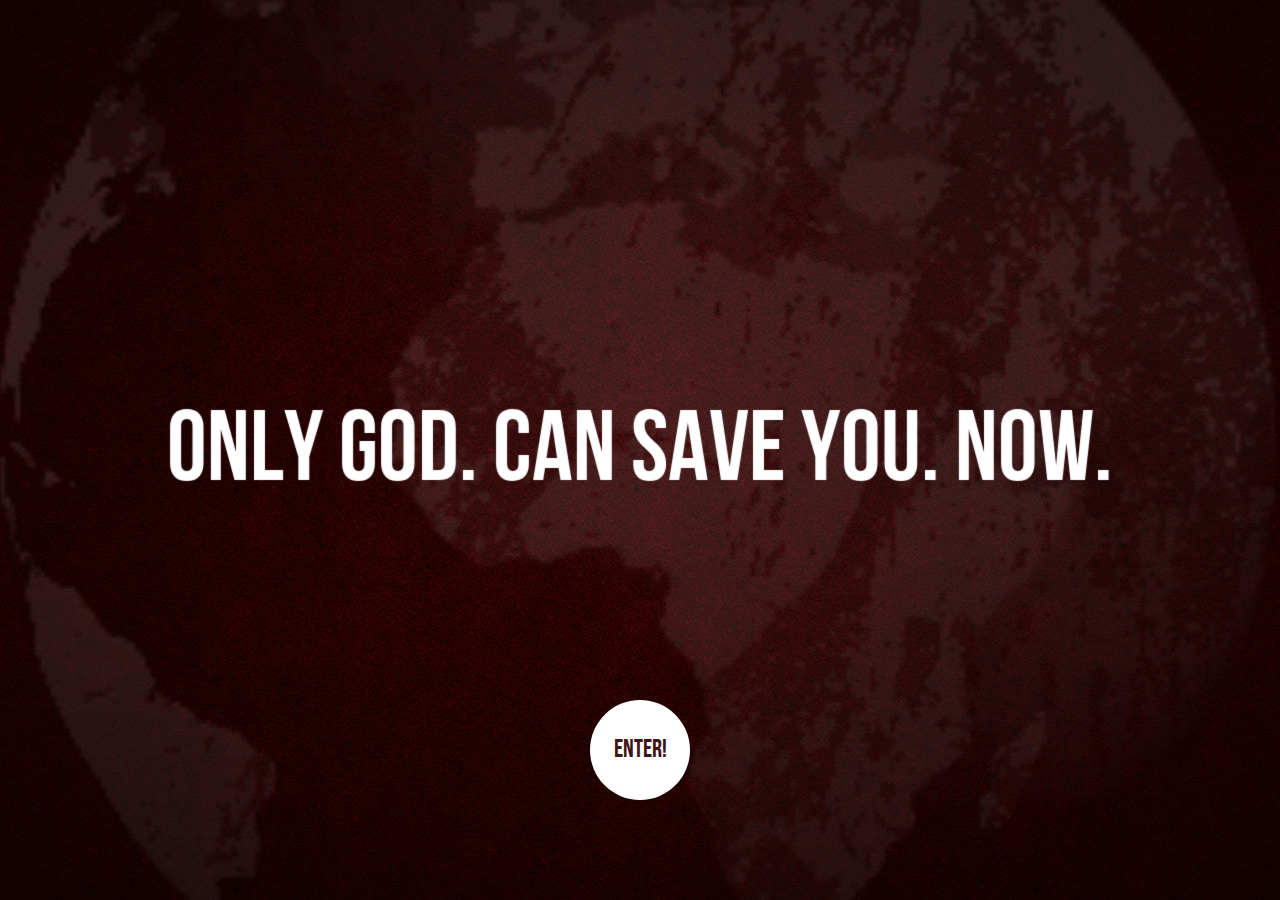
<file: administrator/god/index.html>
<!DOCTYPE html>
<html lang="en">
    <head>
        <title>GoD - Group of Developers</title>
        <meta charset="UTF-8" />
        <meta http-equiv="X-UA-Compatible" content="IE=edge,chrome=1"> 
        <meta name="viewport" content="width=device-width, initial-scale=1.0"> 
        <meta name="description" content="Splash and Coming Soon Page Effects with CSS3" />
        <meta name="keywords" content="coming soon, splash page, css3, animation, effect, web design" />
        <meta name="author" content="Codrops" />
        <link rel="shortcut icon" href="../favicon.ico"> 
        <link rel="stylesheet" type="text/css" href="css/demo.css" />
        <link rel="stylesheet" type="text/css" href="css/style2.css" />
		<!--[if lt IE 10]>
				<link rel="stylesheet" type="text/css" href="css/style2IE.css" />
		<![endif]-->
    </head>
    <body>
        <div class="container">
            <!--<div class="header">
                <a href="http://tympanus.net/Tutorials/LateralOnScrollSliding/">
                    <strong>&laquo; Previous Demo: </strong>Lateral On-Scroll Sliding with jQuery
                </a>
                <span class="right">
                    <a href="http://tympanus.net/codrops/2011/12/07/splash-and-coming-soon-page-effects-with-css3/">
                        <strong>Back to the Codrops Article</strong>
                    </a>
                </span>
                <div class="clr"></div>
            </div> -->
            <!--<h1 class="main">Splash &amp; Coming Soon Page Effects with CSS3</h1>
			<p class="demos">
				<a href="index.html">Demo 1</a>
				<a class="current-demo" href="index2.html">Demo 2</a>
				<a href="index3.html">Demo 3</a>
			</p> -->
			<div class="sp-container">
				<div class="sp-content">
					<div class="sp-globe"></div>
					<h2 class="frame-1">Are you in Big Trouble??</h2>
					<h2 class="frame-2">You have lots of work to do??</h2>
					<h2 class="frame-3">No one out there to help you??</h2>
					<h2 class="frame-4">Thus!!</h2>
					<h2 class="frame-5"><span>Only GoD.</span> <span>Can Save You.</span> <span>NOW.</span></h2>
					<a class="sp-circle-link" href="god/index.html">Enter!</a>
				</div>
			</div>
        </div>
    </body>
</html>
</file>
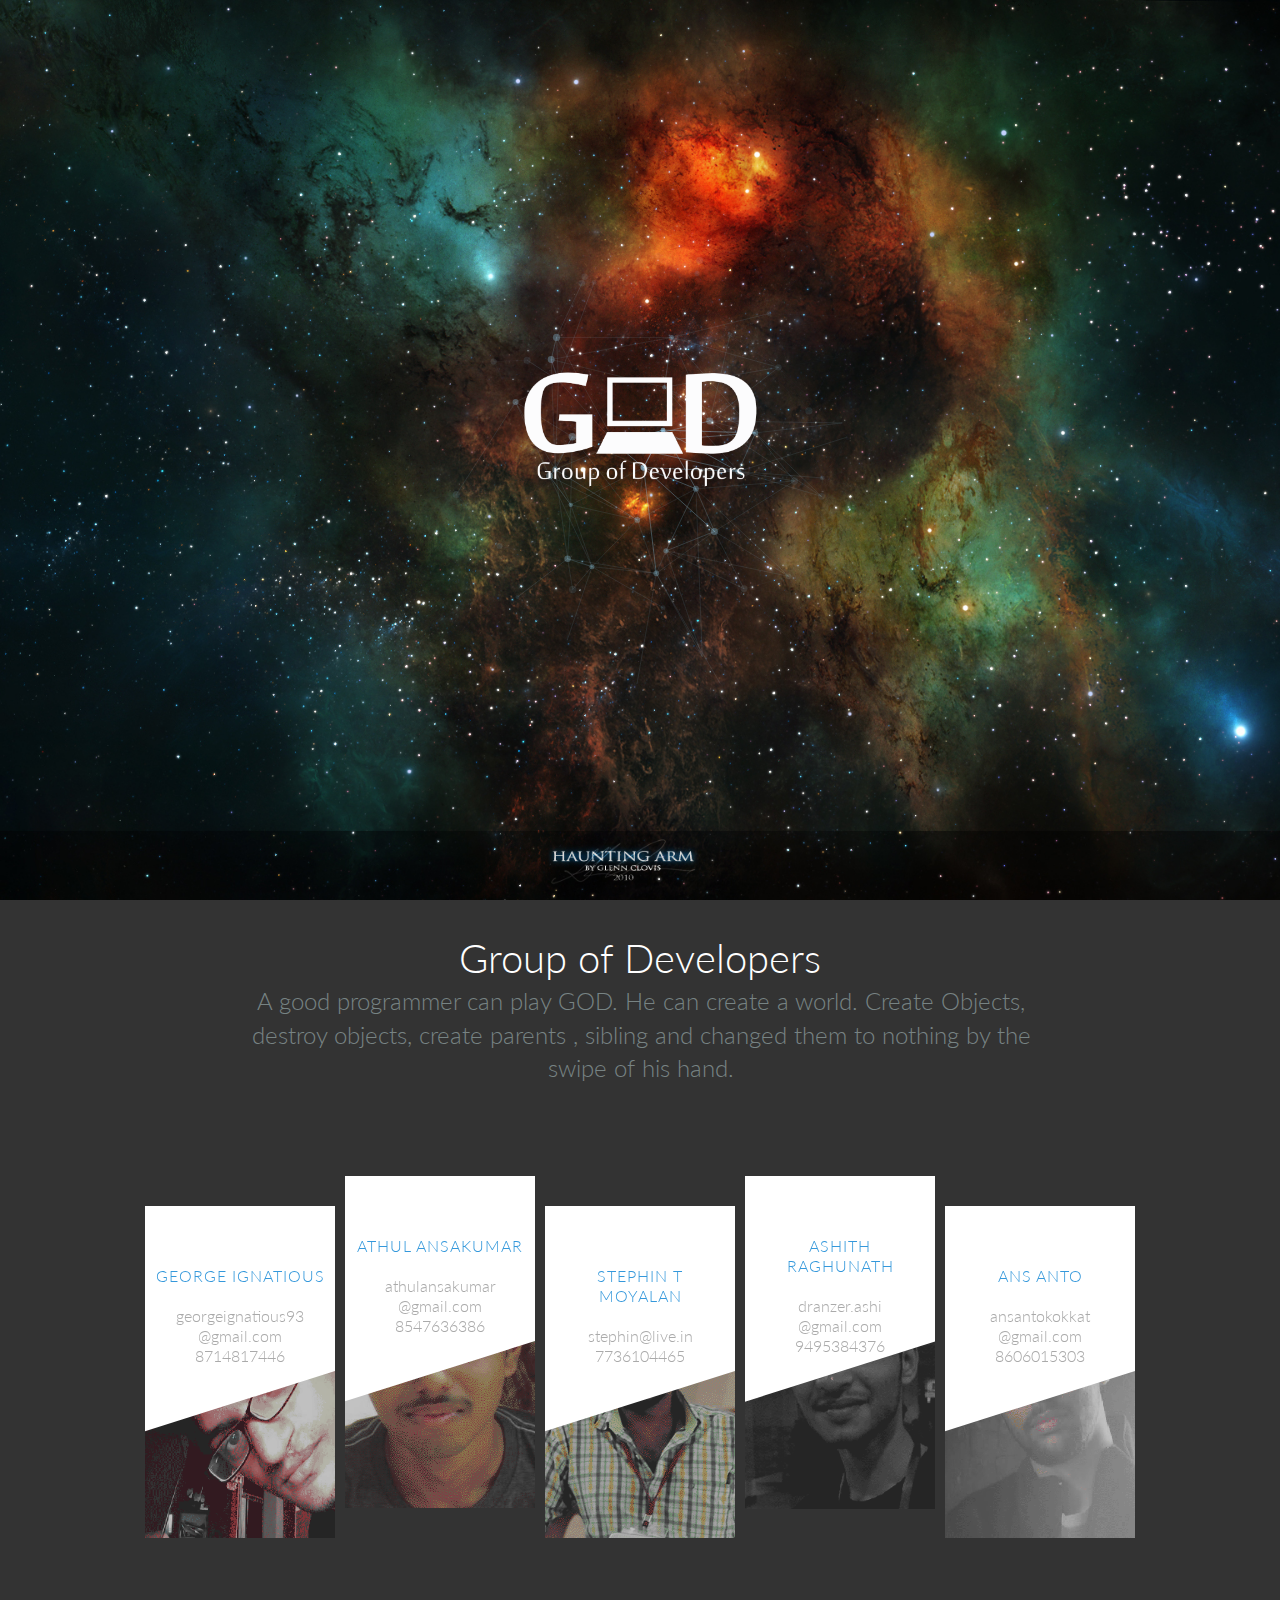
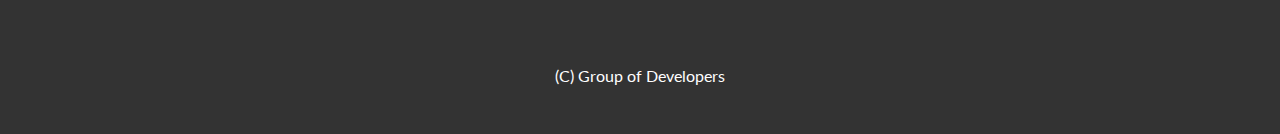
<file: administrator/god/god/index.html>
<!DOCTYPE html>
<html lang="en" class="no-js">
	<head>
		<meta charset="UTF-8" />
		<meta http-equiv="X-UA-Compatible" content="IE=edge"> 
		<meta name="viewport" content="width=device-width, initial-scale=1"> 
		<title>GoD - Group of Developers</title>
		<meta name="description" content="Examples for creative website header animations using Canvas and JavaScript" />
		<meta name="keywords" content="header, canvas, animated, creative, inspiration, javascript" />
		<meta name="author" content="Codrops" />
		<link rel="shortcut icon" href="../favicon.ico">
		<link rel="stylesheet" type="text/css" href="css/normalize.css" />
		<link rel="stylesheet" type="text/css" href="css/demo.css" />
		<link rel="stylesheet" type="text/css" href="css/component.css" />
		<link rel="stylesheet" type="text/css" href="css/normalize1.css" />
		<link rel="stylesheet" type="text/css" href="css/demo1.css" />
		<link rel="stylesheet" type="text/css" href="css/component1.css" />
		<script src="js/snap.svg-min.js"></script>
		<link href='http://fonts.googleapis.com/css?family=Raleway:200,400,800' rel='stylesheet' type='text/css'>
		<!--[if IE]>
		<script src="http://html5shiv.googlecode.com/svn/trunk/html5.js"></script>
		<![endif]-->
	</head>
	<body>
		<div class="container demo-1">
			<div class="content">
				<div id="large-header" class="large-header">
				<img style="text-align:centre;top: 40%;left: 40%;width:20%;position: absolute;" src="img/demo-2-bg.png" />
					<canvas id="demo-canvas"></canvas>
					<!--<h1 class="main-title">G<span class="thin">o</span>D</h1>-->
				</div>
				<!--
				<div class="codrops-top clearfix">
					<a class="codrops-icon codrops-icon-prev" href="http://tympanus.net/Development/OffCanvasMenuEffects/"><span>Previous Demo</span></a>
					<a class="codrops-icon codrops-icon-drop" href="http://tympanus.net/codrops/?p=20153"><span>Back to the Codrops Article</span></a>
				</div> -->
				<div class="codrops-header">
					<h1>Group of Developers<span>A good programmer can play GOD. 
He can create a world. Create Objects, destroy objects, create parents , sibling and changed them to nothing by the swipe of his hand.</span></h1>
					
				</div>
			</div>
			<!-- Related demos -->
			
			<section id="grid" class="grid clearfix">
				<a href="#" data-path-hover="m 180,34.57627 -180,0 L 0,0 180,0 z">
					<figure>
						<img src="img/1.png" />
						<svg viewBox="0 0 180 320" preserveAspectRatio="none"><path d="M 180,160 0,218 0,0 180,0 z"/></svg>
						<figcaption>
							<h2>George Ignatious</h2>
							<p>georgeignatious93</br>@gmail.com</br>8714817446</p>
							
						</figcaption>
					</figure>
				</a>
				<a href="#" data-path-hover="m 180,34.57627 -180,0 L 0,0 180,0 z">
					<figure>
						<img src="img/3.png" />
						<svg viewBox="0 0 180 320" preserveAspectRatio="none"><path d="M 180,160 0,218 0,0 180,0 z"/></svg>
						<figcaption>
							<h2>Athul Ansakumar</h2>
							<p>athulansakumar</br>@gmail.com	</br>8547636386</p>
							
						</figcaption>
					</figure>
				</a>
				<a href="#" data-path-hover="m 180,34.57627 -180,0 L 0,0 180,0 z">
					<figure>
						<img src="img/5.png" />
						<svg viewBox="0 0 180 320" preserveAspectRatio="none"><path d="M 180,160 0,218 0,0 180,0 z"/></svg>
						<figcaption>
							<h2>Stephin T Moyalan</h2>
							<p>stephin@live.in</br>7736104465</p>
							
						</figcaption>
					</figure>
				</a>
				<a href="#" data-path-hover="m 180,34.57627 -180,0 L 0,0 180,0 z">
					<figure>
						<img src="img/7.png" />
						<svg viewBox="0 0 180 320" preserveAspectRatio="none"><path d="M 180,160 0,218 0,0 180,0 z"/></svg>
						<figcaption>
							<h2>Ashith Raghunath</h2>
							<p>dranzer.ashi</br>@gmail.com</br>9495384376</p>
							
						</figcaption>
					</figure>
				</a>
				<a href="#" data-path-hover="m 180,34.57627 -180,0 L 0,0 180,0 z">
					<figure>
						<img src="img/2.png" />
						<svg viewBox="0 0 180 320" preserveAspectRatio="none"><path d="M 180,160 0,218 0,0 180,0 z"/></svg>
						<figcaption>
							<h2>Ans Anto</h2>
							<p>ansantokokkat</br>@gmail.com</br>8606015303</p>
							
						</figcaption>
					</figure>
				</a>
				
				
				
				
				
				
				
				
				
				
				
				
				
				
				
			</section>
			
			<p class="ref">(C) Group of Developers</p>
		</div><!-- /container -->
		<script src="js/TweenLite.min.js"></script>
		<script src="js/EasePack.min.js"></script>
		<script src="js/rAF.js"></script>
		<script src="js/demo-1.js"></script>
		<script>
			(function() {
	
				function init() {
					var speed = 250,
						easing = mina.easeinout;

					[].slice.call ( document.querySelectorAll( '#grid > a' ) ).forEach( function( el ) {
						var s = Snap( el.querySelector( 'svg' ) ), path = s.select( 'path' ),
							pathConfig = {
								from : path.attr( 'd' ),
								to : el.getAttribute( 'data-path-hover' )
							};

						el.addEventListener( 'mouseenter', function() {
							path.animate( { 'path' : pathConfig.to }, speed, easing );
						} );

						el.addEventListener( 'mouseleave', function() {
							path.animate( { 'path' : pathConfig.from }, speed, easing );
						} );
					} );
				}

				init();

			})();
		</script>
	
	
	</body>
</html>
</file>
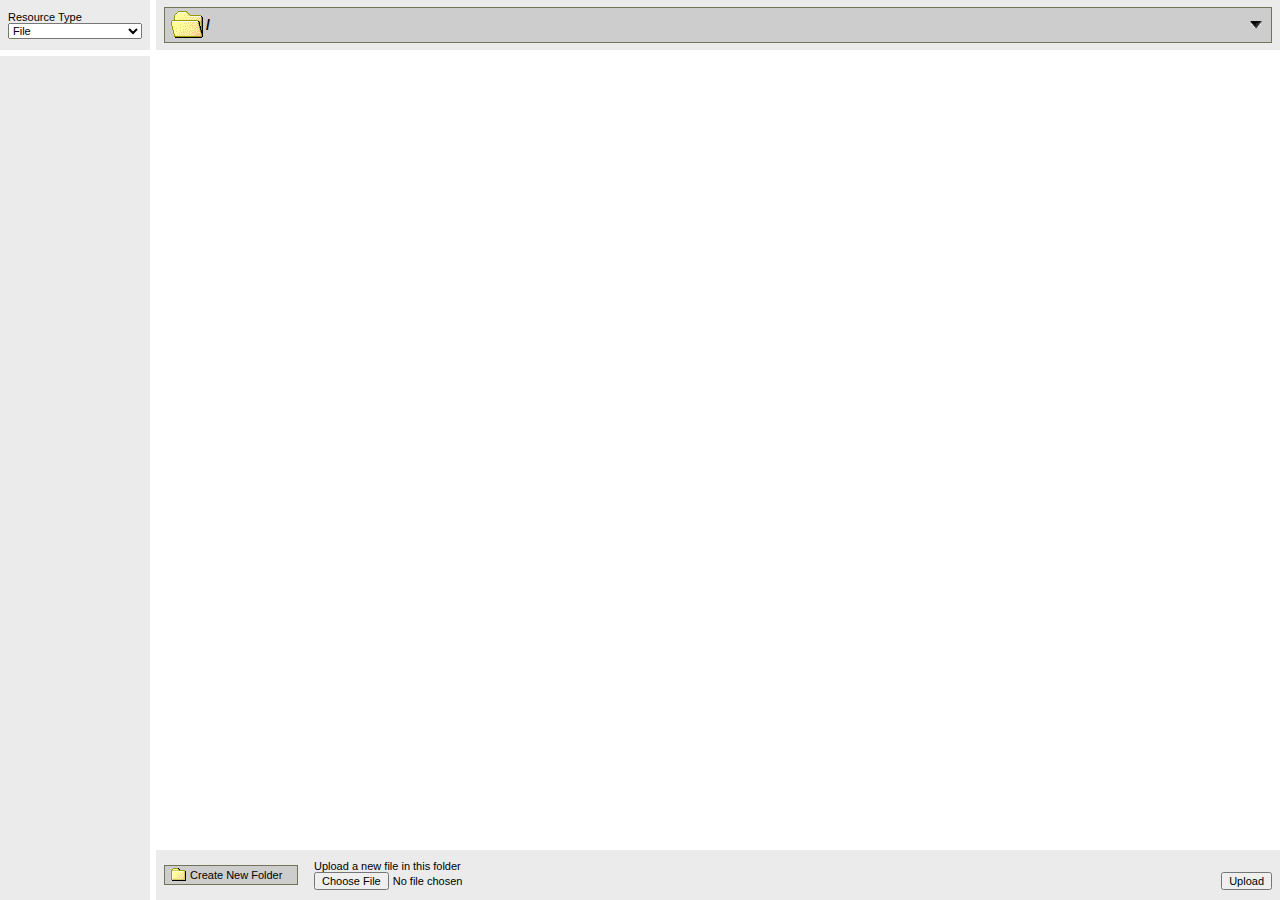
<file: admin/includes/fileuploader/browser/browser.html>
<!DOCTYPE HTML PUBLIC "-//W3C//DTD HTML 4.01 Frameset//EN"
   "http://www.w3.org/TR/html4/frameset.dtd">
<!--
 * FCKeditor - The text editor for Internet - http://www.fckeditor.net
 * Copyright (C) 2003-2010 Frederico Caldeira Knabben
 *
 * == BEGIN LICENSE ==
 *
 * Licensed under the terms of any of the following licenses at your
 * choice:
 *
 *  - GNU General Public License Version 2 or later (the "GPL")
 *    http://www.gnu.org/licenses/gpl.html
 *
 *  - GNU Lesser General Public License Version 2.1 or later (the "LGPL")
 *    http://www.gnu.org/licenses/lgpl.html
 *
 *  - Mozilla Public License Version 1.1 or later (the "MPL")
 *    http://www.mozilla.org/MPL/MPL-1.1.html
 *
 * == END LICENSE ==
 *
 * This page compose the File Browser dialog frameset.
-->
<html>
	<head>
		<title>FCKeditor - Resources Browser</title>
		<meta http-equiv="Content-Type" content="text/html; charset=utf-8">
		<link href="browser.css" type="text/css" rel="stylesheet">
		<script type="text/javascript" src="js/fckxml.js"></script>

		<script type="text/javascript">
// Automatically detect the correct document.domain (#1919).
(function()
{
	var d = document.domain ;

	while ( true )
	{
		// Test if we can access a parent property.
		try
		{
			var test = window.top.document.domain ;
			break ;
		}
		catch( e )
		{}

		// Remove a domain part: www.mytest.example.com => mytest.example.com => example.com ...
		d = d.replace( /.*?(?:\.|$)/, '' ) ;

		if ( d.length == 0 )
			break ;		// It was not able to detect the domain.

		try
		{
			document.domain = d ;
		}
		catch (e)
		{
			break ;
		}
	}
})() ;

function GetUrlParam( paramName )
{
	var oRegex = new RegExp( '[\?&]' + paramName + '=([^&]+)', 'i' ) ;
	var oMatch = oRegex.exec( window.location.search ) ;

	if ( oMatch && oMatch.length > 1 )
		return decodeURIComponent( oMatch[1] ) ;
	else
		return '' ;
}

var oConnector = new Object() ;
oConnector.CurrentFolder	= '/' ;

var sConnUrl = GetUrlParam( 'Connector' ) ;

// Gecko has some problems when using relative URLs (not starting with slash).
if ( sConnUrl.substr(0,1) != '/' && sConnUrl.indexOf( '://' ) < 0 ){
	sConnUrl = window.location.href.replace( /browser.html.*$/, '' ) + sConnUrl ;
}


oConnector.ConnectorUrl = sConnUrl + ( sConnUrl.indexOf('?') != -1 ? '&' : '?' ) ;


var sServerPath = GetUrlParam( 'ServerPath' ) ;
if ( sServerPath.length > 0 )
	oConnector.ConnectorUrl += 'ServerPath=' + encodeURIComponent( sServerPath ) + '&' ;


oConnector.ConnectorUrl = "../../../upload.php?"; //KK

oConnector.ResourceType		= GetUrlParam( 'Type' ) ;
oConnector.ShowAllTypes		= ( oConnector.ResourceType.length == 0 ) ;

if ( oConnector.ShowAllTypes )
	oConnector.ResourceType = 'File' ;

oConnector.SendCommand = function( command, params, callBackFunction )
{
	var sUrl = this.ConnectorUrl + 'Command=' + command ;
	sUrl += '&Type=' + this.ResourceType ;
	sUrl += '&CurrentFolder=' + encodeURIComponent( this.CurrentFolder ) ;

	if ( params ) sUrl += '&' + params ;

	// Add a random salt to avoid getting a cached version of the command execution
	sUrl += '&uuid=' + new Date().getTime() ;
//alert(sUrl);
	var oXML = new FCKXml() ;

	if ( callBackFunction )
		oXML.LoadUrl( sUrl, callBackFunction ) ;	// Asynchronous load.
	else
		return oXML.LoadUrl( sUrl ) ;

	return null ;
}

oConnector.CheckError = function( responseXml )
{
	var iErrorNumber = 0 ;
	var oErrorNode = responseXml.SelectSingleNode( 'Connector/Error' ) ;

	if ( oErrorNode )
	{
		iErrorNumber = parseInt( oErrorNode.attributes.getNamedItem('number').value, 10 ) ;

		switch ( iErrorNumber )
		{
			case 0 :
				break ;
			case 1 :	// Custom error. Message placed in the "text" attribute.
				alert( oErrorNode.attributes.getNamedItem('text').value ) ;
				break ;
			case 101 :
				alert( 'Folder already exists' ) ;
				break ;
			case 102 :
				alert( 'Invalid folder name' ) ;
				break ;
			case 103 :
				alert( 'You have no permissions to create the folder' ) ;
				break ;
			case 110 :
				alert( 'Unknown error creating folder' ) ;
				break ;
			default :
				alert( 'Error on your request. Error number: ' + iErrorNumber ) ;
				break ;
		}
	}
	return iErrorNumber ;
}

var oIcons = new Object() ;

oIcons.AvailableIconsArray = [
	'ai','avi','bmp','cs','dll','doc','exe','fla','gif','htm','html','jpg','js',
	'mdb','mp3','pdf','png','ppt','rdp','swf','swt','txt','vsd','xls','xml','zip' ] ;

oIcons.AvailableIcons = new Object() ;

for ( var i = 0 ; i < oIcons.AvailableIconsArray.length ; i++ )
	oIcons.AvailableIcons[ oIcons.AvailableIconsArray[i] ] = true ;

oIcons.GetIcon = function( fileName )
{
	var sExtension = fileName.substr( fileName.lastIndexOf('.') + 1 ).toLowerCase() ;

	if ( this.AvailableIcons[ sExtension ] == true )
		return sExtension ;
	else
		return 'default.icon' ;
}

function OnUploadCompleted( errorNumber, fileUrl, fileName, customMsg )
{
	if (errorNumber == "1")
		window.frames['frmUpload'].OnUploadCompleted( errorNumber, customMsg ) ;
	else
		window.frames['frmUpload'].OnUploadCompleted( errorNumber, fileName ) ;
}

		</script>
	</head>
	<frameset cols="150,*" class="Frame" framespacing="0" frameborder="1">
		<frameset rows="50,*" framespacing="3">
			<frame src="frmresourcetype.html" scrolling="no" frameborder="0">
			<frame name="frmFolders" src="frmfolders.html" scrolling="auto" frameborder="0">
		</frameset>
		<frameset rows="50,*,50" framespacing="0">
			<frame name="frmActualFolder" src="frmactualfolder.html" scrolling="no" frameborder="0">
			<frame name="frmResourcesList" src="frmresourceslist.html" scrolling="auto" frameborder="0">
			<frameset cols="150,*,0" framespacing="0" frameborder="0">
				<frame name="frmCreateFolder" src="frmcreatefolder.html" scrolling="no" frameborder="0">
				<frame name="frmUpload" src="frmupload.html" scrolling="no" frameborder="0">
				<frame name="frmUploadWorker" src="javascript:void(0)" scrolling="no" frameborder="0">
			</frameset>
		</frameset>
	</frameset>
</html>
</file>
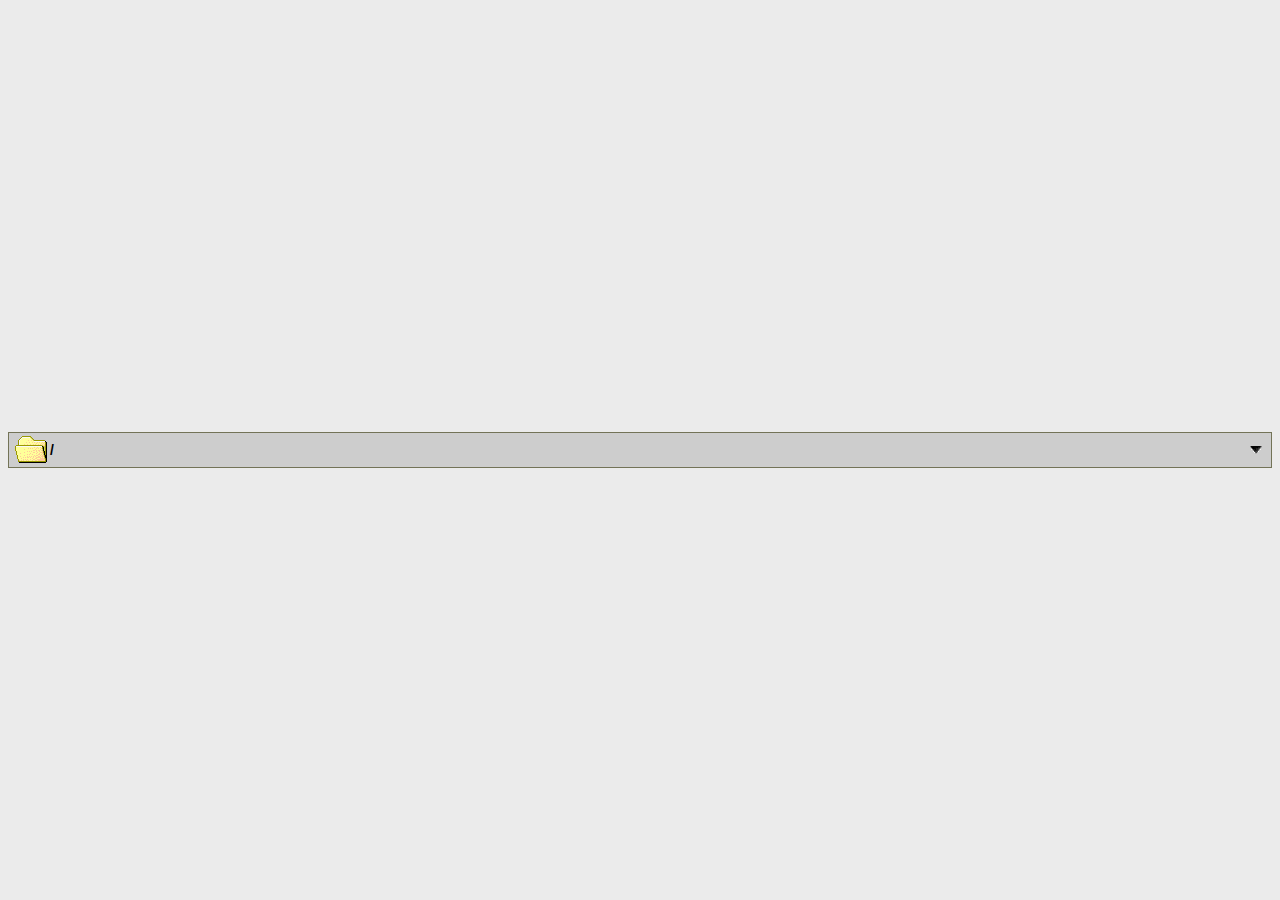
<file: admin/includes/fileuploader/browser/frmactualfolder.html>
<!DOCTYPE HTML PUBLIC "-//W3C//DTD HTML 4.0 Transitional//EN">
<!--
 * FCKeditor - The text editor for Internet - http://www.fckeditor.net
 * Copyright (C) 2003-2010 Frederico Caldeira Knabben
 *
 * == BEGIN LICENSE ==
 *
 * Licensed under the terms of any of the following licenses at your
 * choice:
 *
 *  - GNU General Public License Version 2 or later (the "GPL")
 *    http://www.gnu.org/licenses/gpl.html
 *
 *  - GNU Lesser General Public License Version 2.1 or later (the "LGPL")
 *    http://www.gnu.org/licenses/lgpl.html
 *
 *  - Mozilla Public License Version 1.1 or later (the "MPL")
 *    http://www.mozilla.org/MPL/MPL-1.1.html
 *
 * == END LICENSE ==
 *
 * This page shows the actual folder path.
-->
<html>
	<head>
		<title>Folder path</title>
		<meta http-equiv="Content-Type" content="text/html; charset=utf-8">
		<link href="browser.css" type="text/css" rel="stylesheet">
		<script type="text/javascript">
// Automatically detect the correct document.domain (#1919).
(function()
{
	var d = document.domain ;

	while ( true )
	{
		// Test if we can access a parent property.
		try
		{
			var test = window.top.document.domain ;
			break ;
		}
		catch( e )
		{}

		// Remove a domain part: www.mytest.example.com => mytest.example.com => example.com ...
		d = d.replace( /.*?(?:\.|$)/, '' ) ;

		if ( d.length == 0 )
			break ;		// It was not able to detect the domain.

		try
		{
			document.domain = d ;
		}
		catch (e)
		{
			break ;
		}
	}
})() ;

function SetCurrentFolder( resourceType, folderPath )
{
	document.getElementById('tdName').innerHTML = folderPath ;
}

window.onload = function()
{
	window.parent.IsLoadedActualFolder = true ;
}

		</script>
	</head>
	<body>
		<table class="fullHeight" cellSpacing="0" cellPadding="0" width="100%" border="0">
			<tr>
				<td>
					<button style="WIDTH: 100%" type="button">
						<table cellSpacing="0" cellPadding="0" width="100%" border="0">
							<tr>
								<td><img height="32" alt="" src="images/FolderOpened32.gif" width="32"></td>
								<td>&nbsp;</td>
								<td id="tdName" width="100%" nowrap class="ActualFolder">/</td>
								<td>&nbsp;</td>
								<td><img height="8" src="images/ButtonArrow.gif" width="12" alt=""></td>
								<td>&nbsp;</td>
							</tr>
						</table>
					</button>
				</td>
			</tr>
		</table>
	</body>
</html>
</file>
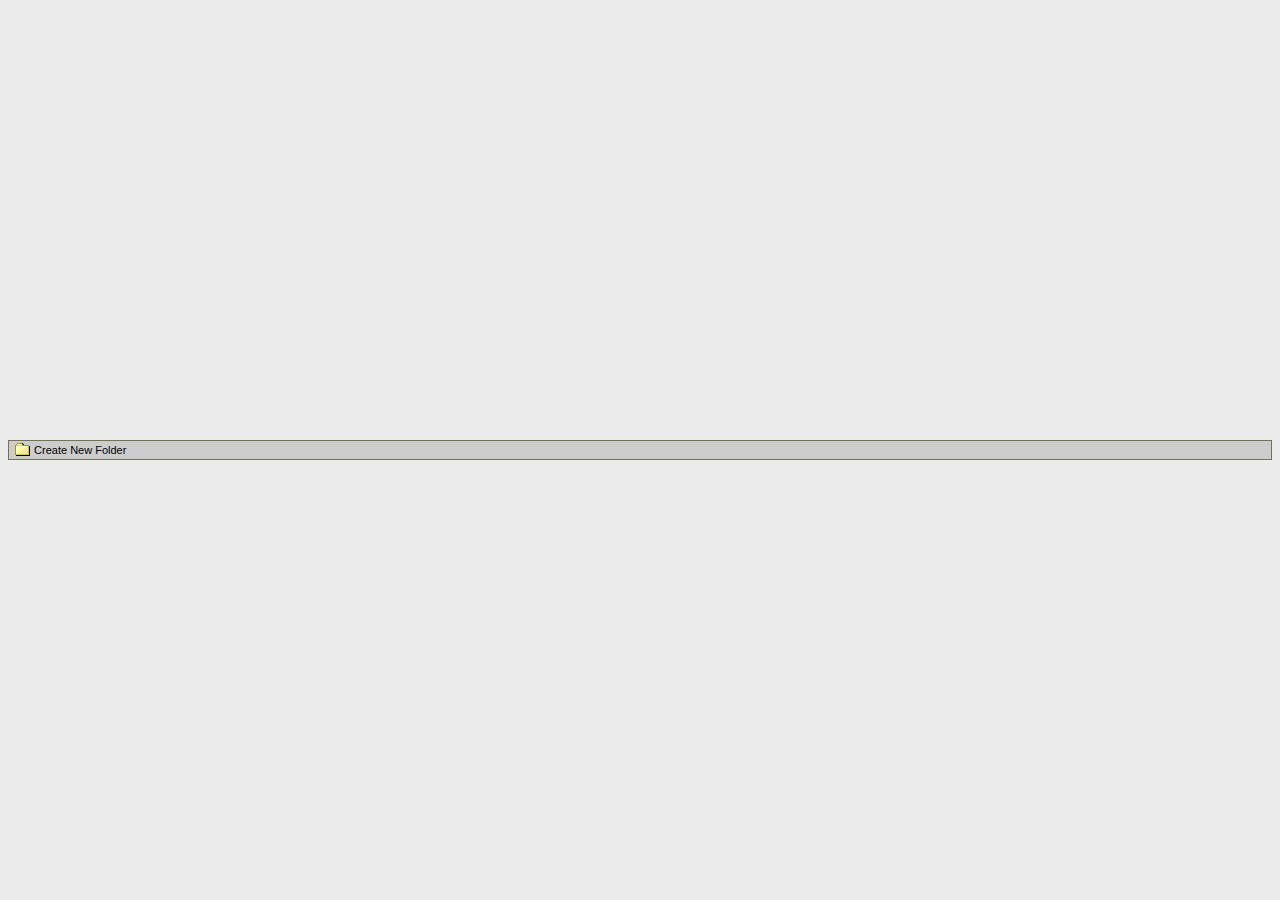
<file: admin/includes/fileuploader/browser/frmcreatefolder.html>
<!DOCTYPE HTML PUBLIC "-//W3C//DTD HTML 4.0 Transitional//EN">
<!--
 * FCKeditor - The text editor for Internet - http://www.fckeditor.net
 * Copyright (C) 2003-2010 Frederico Caldeira Knabben
 *
 * == BEGIN LICENSE ==
 *
 * Licensed under the terms of any of the following licenses at your
 * choice:
 *
 *  - GNU General Public License Version 2 or later (the "GPL")
 *    http://www.gnu.org/licenses/gpl.html
 *
 *  - GNU Lesser General Public License Version 2.1 or later (the "LGPL")
 *    http://www.gnu.org/licenses/lgpl.html
 *
 *  - Mozilla Public License Version 1.1 or later (the "MPL")
 *    http://www.mozilla.org/MPL/MPL-1.1.html
 *
 * == END LICENSE ==
 *
 * Page used to create new folders in the current folder.
-->
<html>
	<head>
		<title>Create Folder</title>
		<meta http-equiv="Content-Type" content="text/html; charset=utf-8">
		<link href="browser.css" type="text/css" rel="stylesheet">
		<script type="text/javascript" src="js/common.js"></script>
		<script type="text/javascript">

function SetCurrentFolder( resourceType, folderPath )
{
	oConnector.ResourceType = resourceType ;
	oConnector.CurrentFolder = folderPath ;
}

function CreateFolder()
{
	var sFolderName ;

	while ( true )
	{
		sFolderName = prompt( 'Type the name of the new folder:', '' ) ;

		if ( sFolderName == null )
			return ;
		else if ( sFolderName.length == 0 )
			alert( 'Please type the folder name' ) ;
		else
			break ;
	}

	oConnector.SendCommand( 'CreateFolder', 'NewFolderName=' + encodeURIComponent( sFolderName) , CreateFolderCallBack ) ;
}

function CreateFolderCallBack( fckXml )
{
	if ( oConnector.CheckError( fckXml ) == 0 )
		window.parent.frames['frmResourcesList'].Refresh() ;

	/*
	// Get the current folder path.
	var oNode = fckXml.SelectSingleNode( 'Connector/Error' ) ;
	var iErrorNumber = parseInt( oNode.attributes.getNamedItem('number').value ) ;

	switch ( iErrorNumber )
	{
		case 0 :
			window.parent.frames['frmResourcesList'].Refresh() ;
			break ;
		case 101 :
			alert( 'Folder already exists' ) ;
			break ;
		case 102 :
			alert( 'Invalid folder name' ) ;
			break ;
		case 103 :
			alert( 'You have no permissions to create the folder' ) ;
			break ;
		case 110 :
			alert( 'Unknown error creating folder' ) ;
			break ;
		default :
			alert( 'Error creating folder. Error number: ' + iErrorNumber ) ;
			break ;
	}
	*/
}

window.onload = function()
{
	window.parent.IsLoadedCreateFolder = true ;
}
		</script>
	</head>
	<body>
		<table class="fullHeight" cellSpacing="0" cellPadding="0" width="100%" border="0">
			<tr>
				<td>
					<button type="button" style="WIDTH: 100%" onclick="CreateFolder();">
						<table cellSpacing="0" cellPadding="0" border="0">
							<tr>
								<td><img height="16" alt="" src="images/Folder.gif" width="16"></td>
								<td>&nbsp;</td>
								<td nowrap>Create New Folder</td>
							</tr>
						</table>
					</button>
				</td>
			</tr>
		</table>
	</body>
</html>
</file>
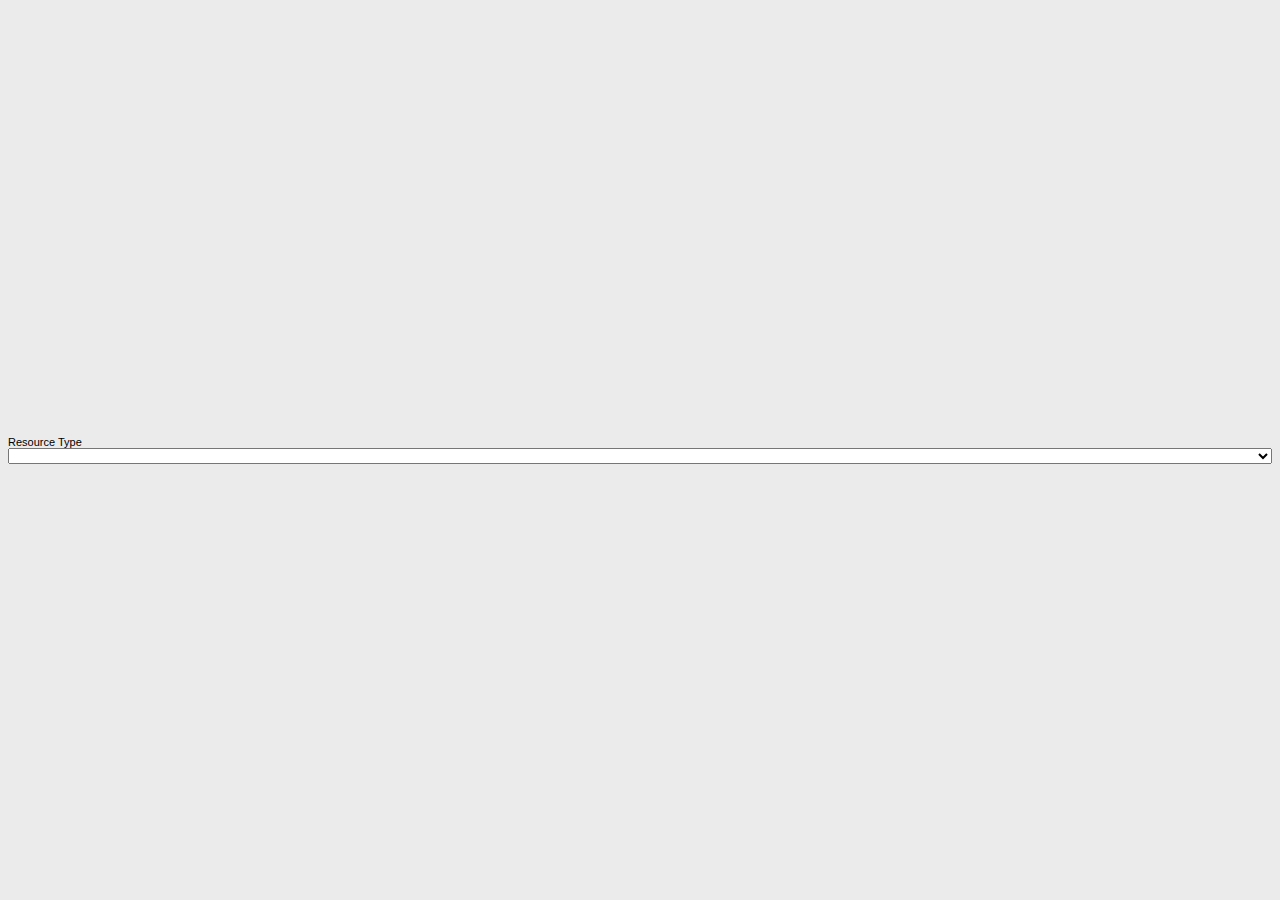
<file: admin/includes/fileuploader/browser/frmresourcetype.html>
<!DOCTYPE HTML PUBLIC "-//W3C//DTD HTML 4.0 Transitional//EN">
<!--
 * FCKeditor - The text editor for Internet - http://www.fckeditor.net
 * Copyright (C) 2003-2010 Frederico Caldeira Knabben
 *
 * == BEGIN LICENSE ==
 *
 * Licensed under the terms of any of the following licenses at your
 * choice:
 *
 *  - GNU General Public License Version 2 or later (the "GPL")
 *    http://www.gnu.org/licenses/gpl.html
 *
 *  - GNU Lesser General Public License Version 2.1 or later (the "LGPL")
 *    http://www.gnu.org/licenses/lgpl.html
 *
 *  - Mozilla Public License Version 1.1 or later (the "MPL")
 *    http://www.mozilla.org/MPL/MPL-1.1.html
 *
 * == END LICENSE ==
 *
 * This page shows the list of available resource types.
-->
<html>
	<head>
		<title>Available types</title>
		<meta http-equiv="Content-Type" content="text/html; charset=utf-8">
		<link href="browser.css" type="text/css" rel="stylesheet">
		<script type="text/javascript" src="js/common.js"></script>
		<script type="text/javascript">

function SetResourceType( type )
{
	window.parent.frames["frmFolders"].SetResourceType( type ) ;
}

var aTypes = [
	['File','File'],
	['Image','Image'],
	['Flash','Flash'],
	['Media','Media']
] ;

window.onload = function()
{
	var oCombo = document.getElementById('cmbType') ;
	oCombo.innerHTML = '' ;
	for ( var i = 0 ; i < aTypes.length ; i++ )
	{
		if ( oConnector.ShowAllTypes || aTypes[i][0] == oConnector.ResourceType )
			AddSelectOption( oCombo, aTypes[i][1], aTypes[i][0] ) ;
	}
}

		</script>
	</head>
	<body>
		<table class="fullHeight" cellSpacing="0" cellPadding="0" width="100%" border="0">
			<tr>
				<td nowrap>
					Resource Type<BR>
					<select id="cmbType" style="WIDTH: 100%" onchange="SetResourceType(this.value);">
						<option>&nbsp;
					</select>
				</td>
			</tr>
		</table>
	</body>
</html>
</file>
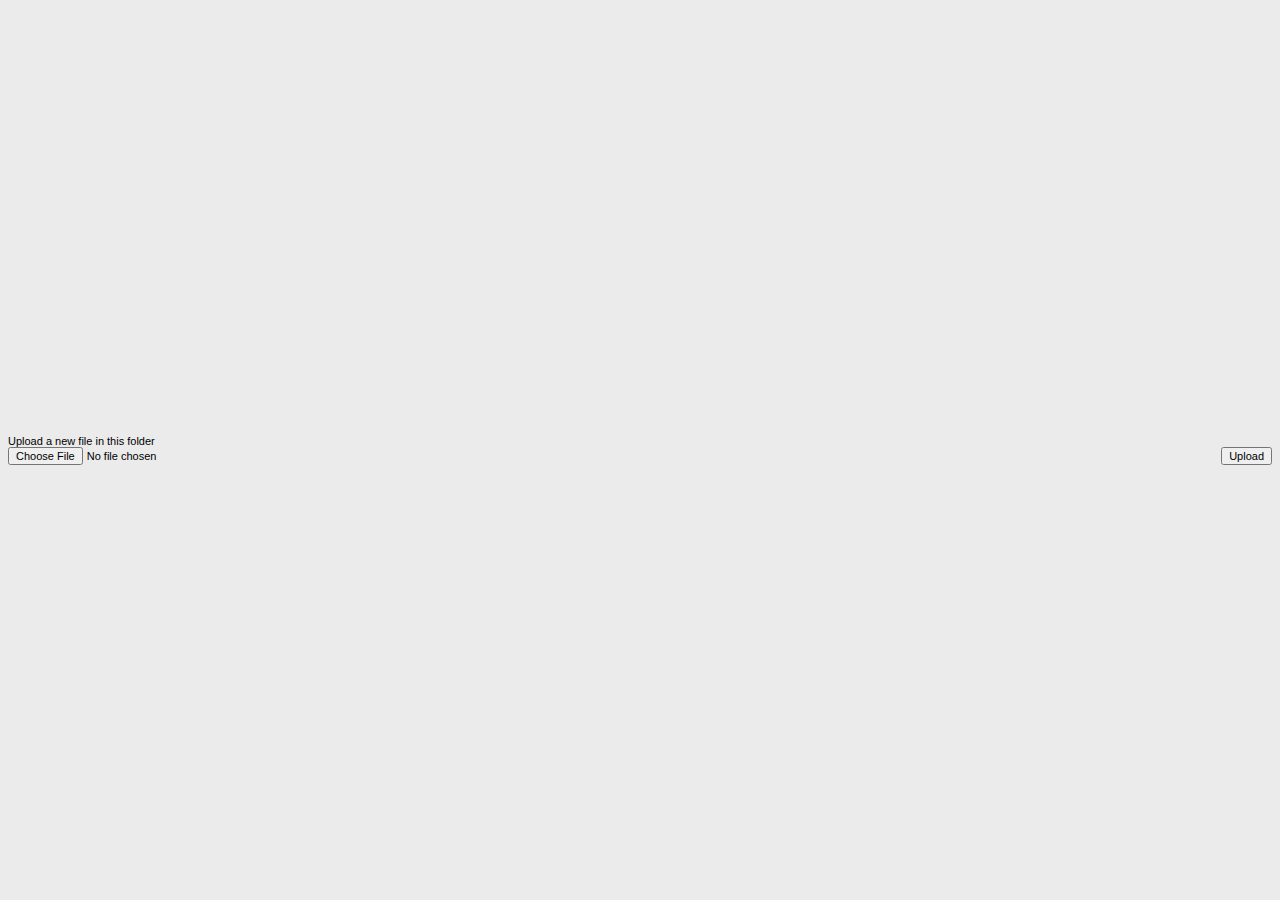
<file: admin/includes/fileuploader/browser/frmupload.html>
<!DOCTYPE HTML PUBLIC "-//W3C//DTD HTML 4.0 Transitional//EN">
<!--
 * FCKeditor - The text editor for Internet - http://www.fckeditor.net
 * Copyright (C) 2003-2010 Frederico Caldeira Knabben
 *
 * == BEGIN LICENSE ==
 *
 * Licensed under the terms of any of the following licenses at your
 * choice:
 *
 *  - GNU General Public License Version 2 or later (the "GPL")
 *    http://www.gnu.org/licenses/gpl.html
 *
 *  - GNU Lesser General Public License Version 2.1 or later (the "LGPL")
 *    http://www.gnu.org/licenses/lgpl.html
 *
 *  - Mozilla Public License Version 1.1 or later (the "MPL")
 *    http://www.mozilla.org/MPL/MPL-1.1.html
 *
 * == END LICENSE ==
 *
 * Page used to upload new files in the current folder.
-->
<html>
	<head>
		<title>File Upload</title>
		<meta http-equiv="Content-Type" content="text/html; charset=utf-8">
		<link href="browser.css" type="text/css" rel="stylesheet" >
		<script type="text/javascript" src="js/common.js"></script>
		<script type="text/javascript">

function SetCurrentFolder( resourceType, folderPath )
{
	var sUrl = oConnector.ConnectorUrl + 'Command=FileUpload' ;
	sUrl += '&Type=' + resourceType ;
	sUrl += '&CurrentFolder=' + encodeURIComponent( folderPath ) ;

	document.getElementById('frmUpload').action = sUrl ;
}

function OnSubmit()
{
	if ( document.getElementById('NewFile').value.length == 0 )
	{
		alert( 'Please select a file from your computer' ) ;
		return false ;
	}

	// Set the interface elements.
	document.getElementById('eUploadMessage').innerHTML = 'Upload a new file in this folder (Upload in progress, please wait...)' ;
	document.getElementById('btnUpload').disabled = true ;

	return true ;
}

function OnUploadCompleted( errorNumber, data )
{
	// Reset the Upload Worker Frame.
	window.parent.frames['frmUploadWorker'].location = 'javascript:void(0)' ;

	// Reset the upload form (On IE we must do a little trick to avoid problems).
	if ( document.all )
		document.getElementById('NewFile').outerHTML = '<input id="NewFile" name="NewFile" style="WIDTH: 100%" type="file">' ;
	else
		document.getElementById('frmUpload').reset() ;

	// Reset the interface elements.
	document.getElementById('eUploadMessage').innerHTML = 'Upload a new file in this folder' ;
	document.getElementById('btnUpload').disabled = false ;

	switch ( errorNumber )
	{
		case 0 :
			window.parent.frames['frmResourcesList'].Refresh() ;
			break ;
		case 1 :	// Custom error.
			alert( data ) ;
			break ;
		case 201 :
			window.parent.frames['frmResourcesList'].Refresh() ;
			alert( 'A file with the same name is already available. The uploaded file has been renamed to "' + data + '"' ) ;
			break ;
		case 202 :
			alert( 'Invalid file' ) ;
			break ;
		default :
			alert( 'Error on file upload. Error number: ' + errorNumber ) ;
			break ;
	}
}

window.onload = function()
{
	window.parent.IsLoadedUpload = true ;
}
		</script>
	</head>
	<body>
		<form id="frmUpload" action="" target="frmUploadWorker" method="post" enctype="multipart/form-data" onsubmit="return OnSubmit();">
			<table class="fullHeight" cellspacing="0" cellpadding="0" width="100%" border="0">
				<tr>
					<td nowrap="nowrap">
						<span id="eUploadMessage">Upload a new file in this folder</span><br>
						<table cellspacing="0" cellpadding="0" width="100%" border="0">
							<tr>
								<td width="100%"><input id="NewFile" name="NewFile" style="WIDTH: 100%" type="file"></td>
								<td nowrap="nowrap">&nbsp;<input id="btnUpload" type="submit" value="Upload"></td>
							</tr>
						</table>
					</td>
				</tr>
			</table>
		</form>
	</body>
</html>
</file>
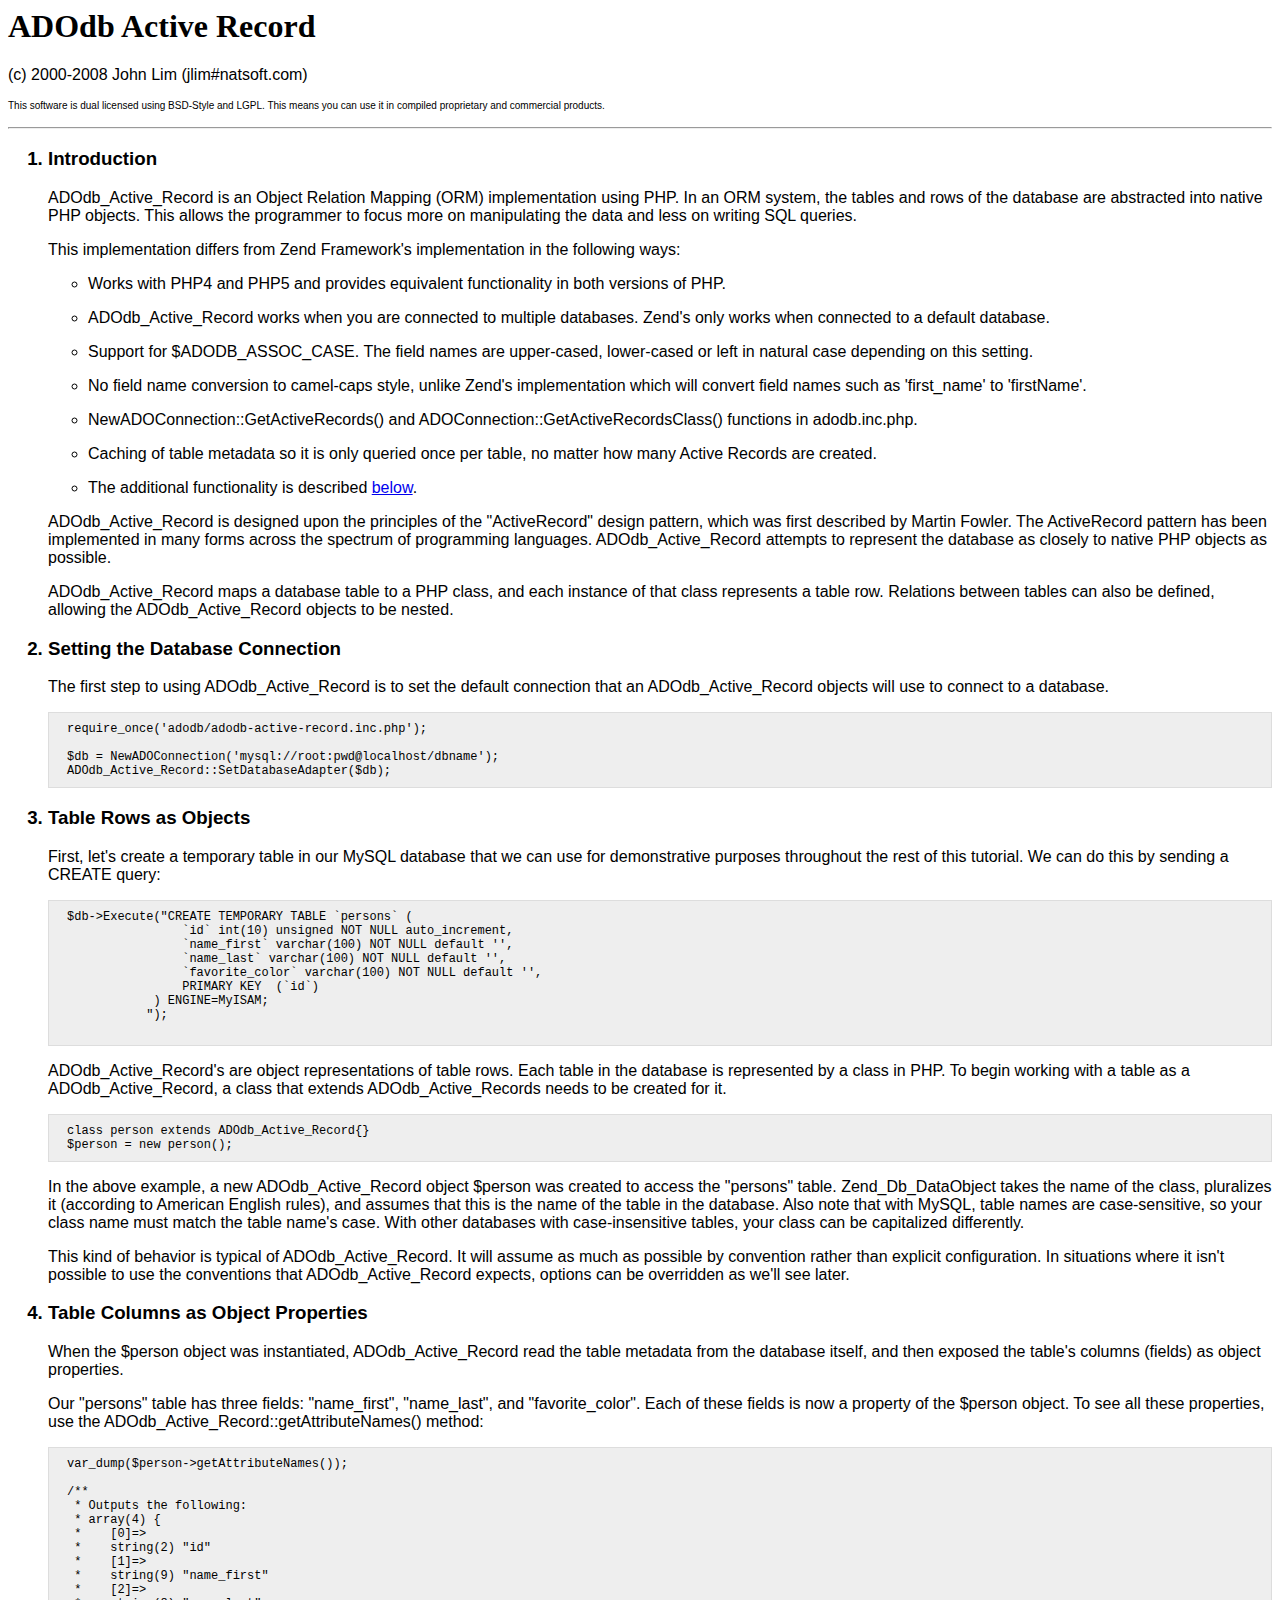
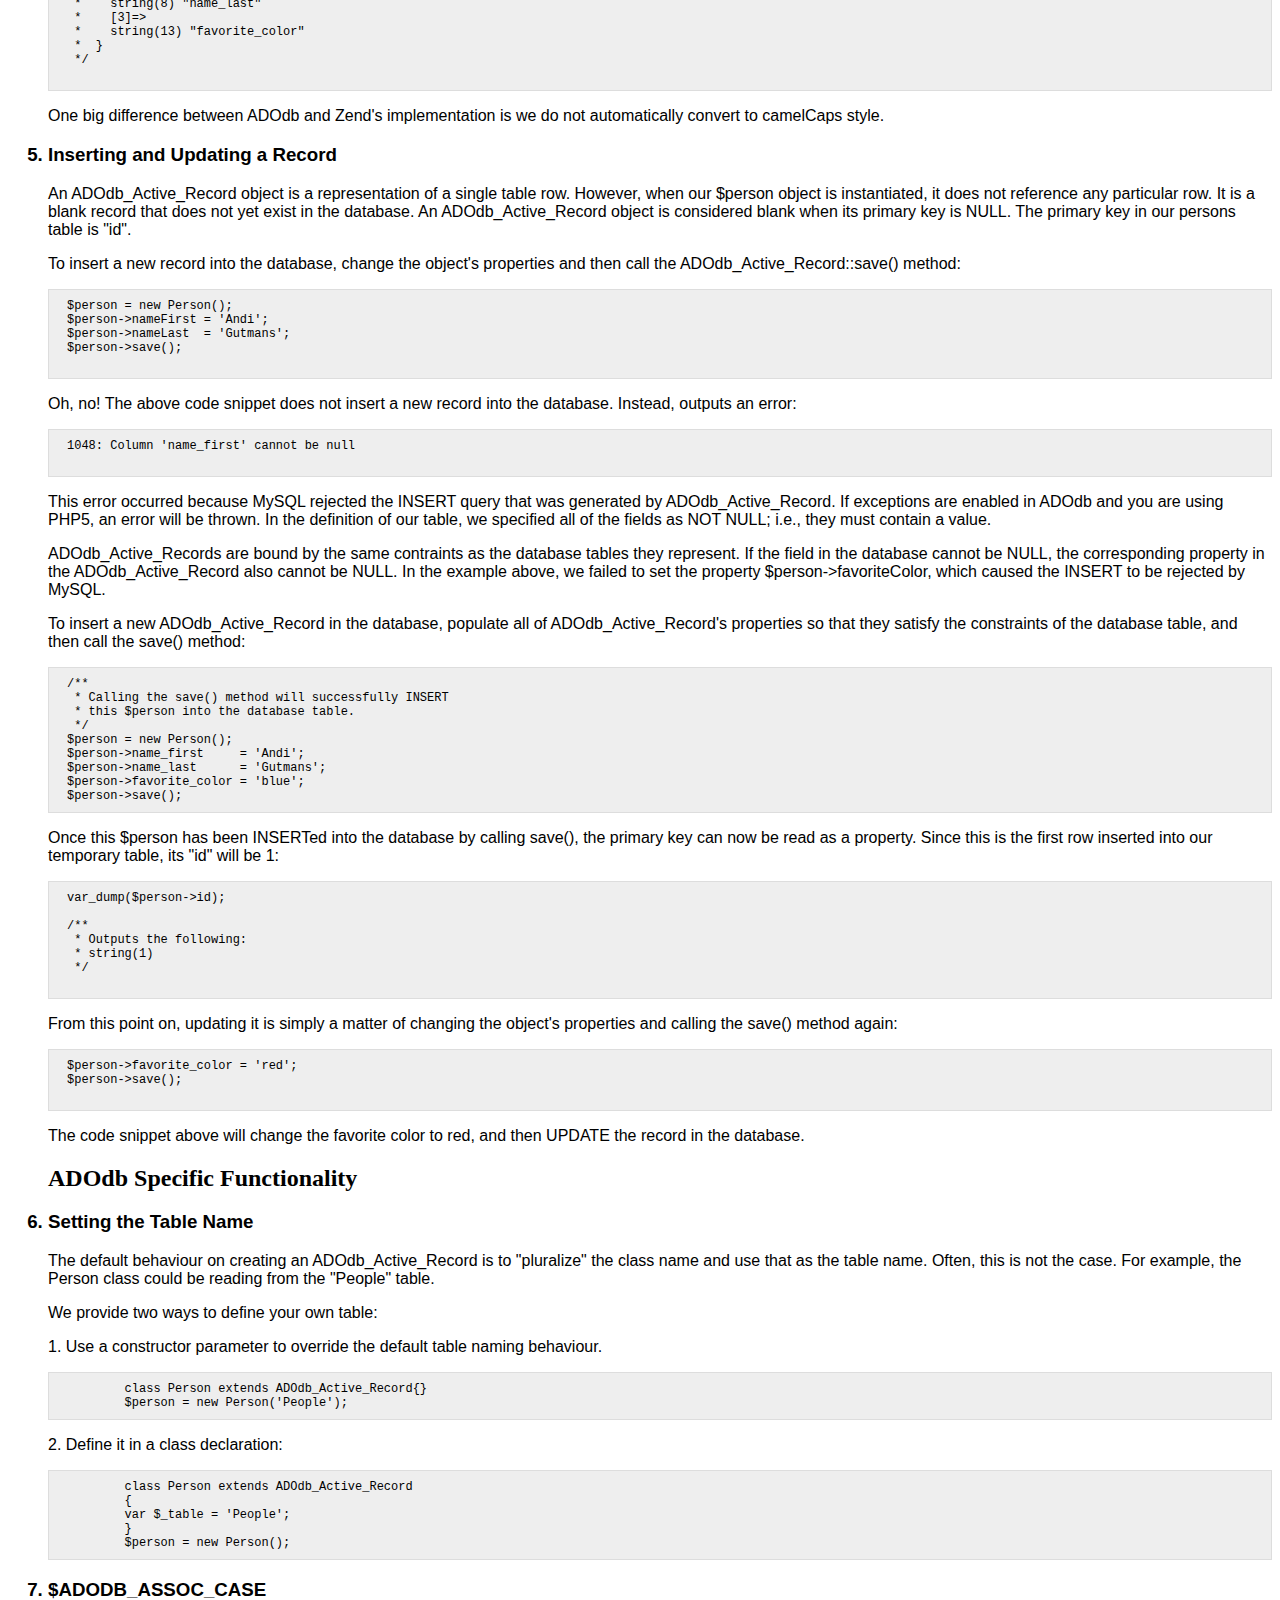
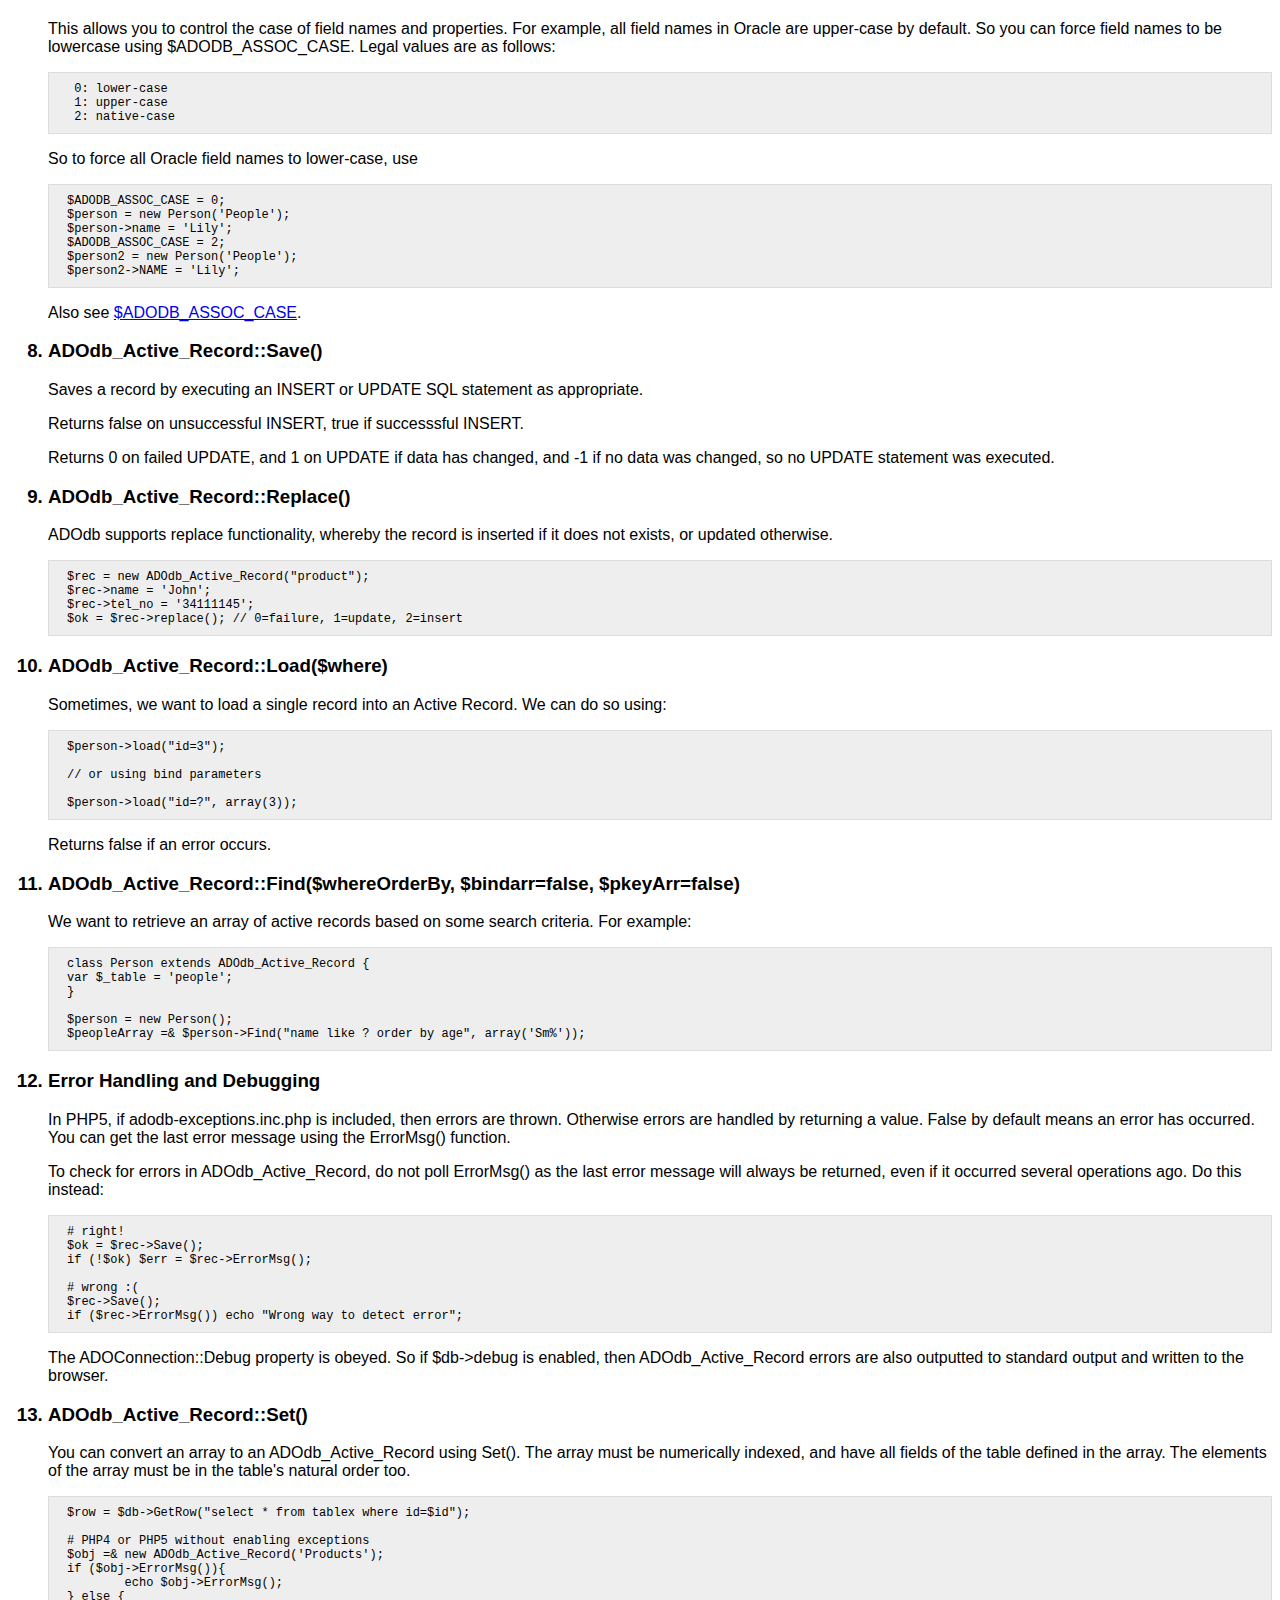
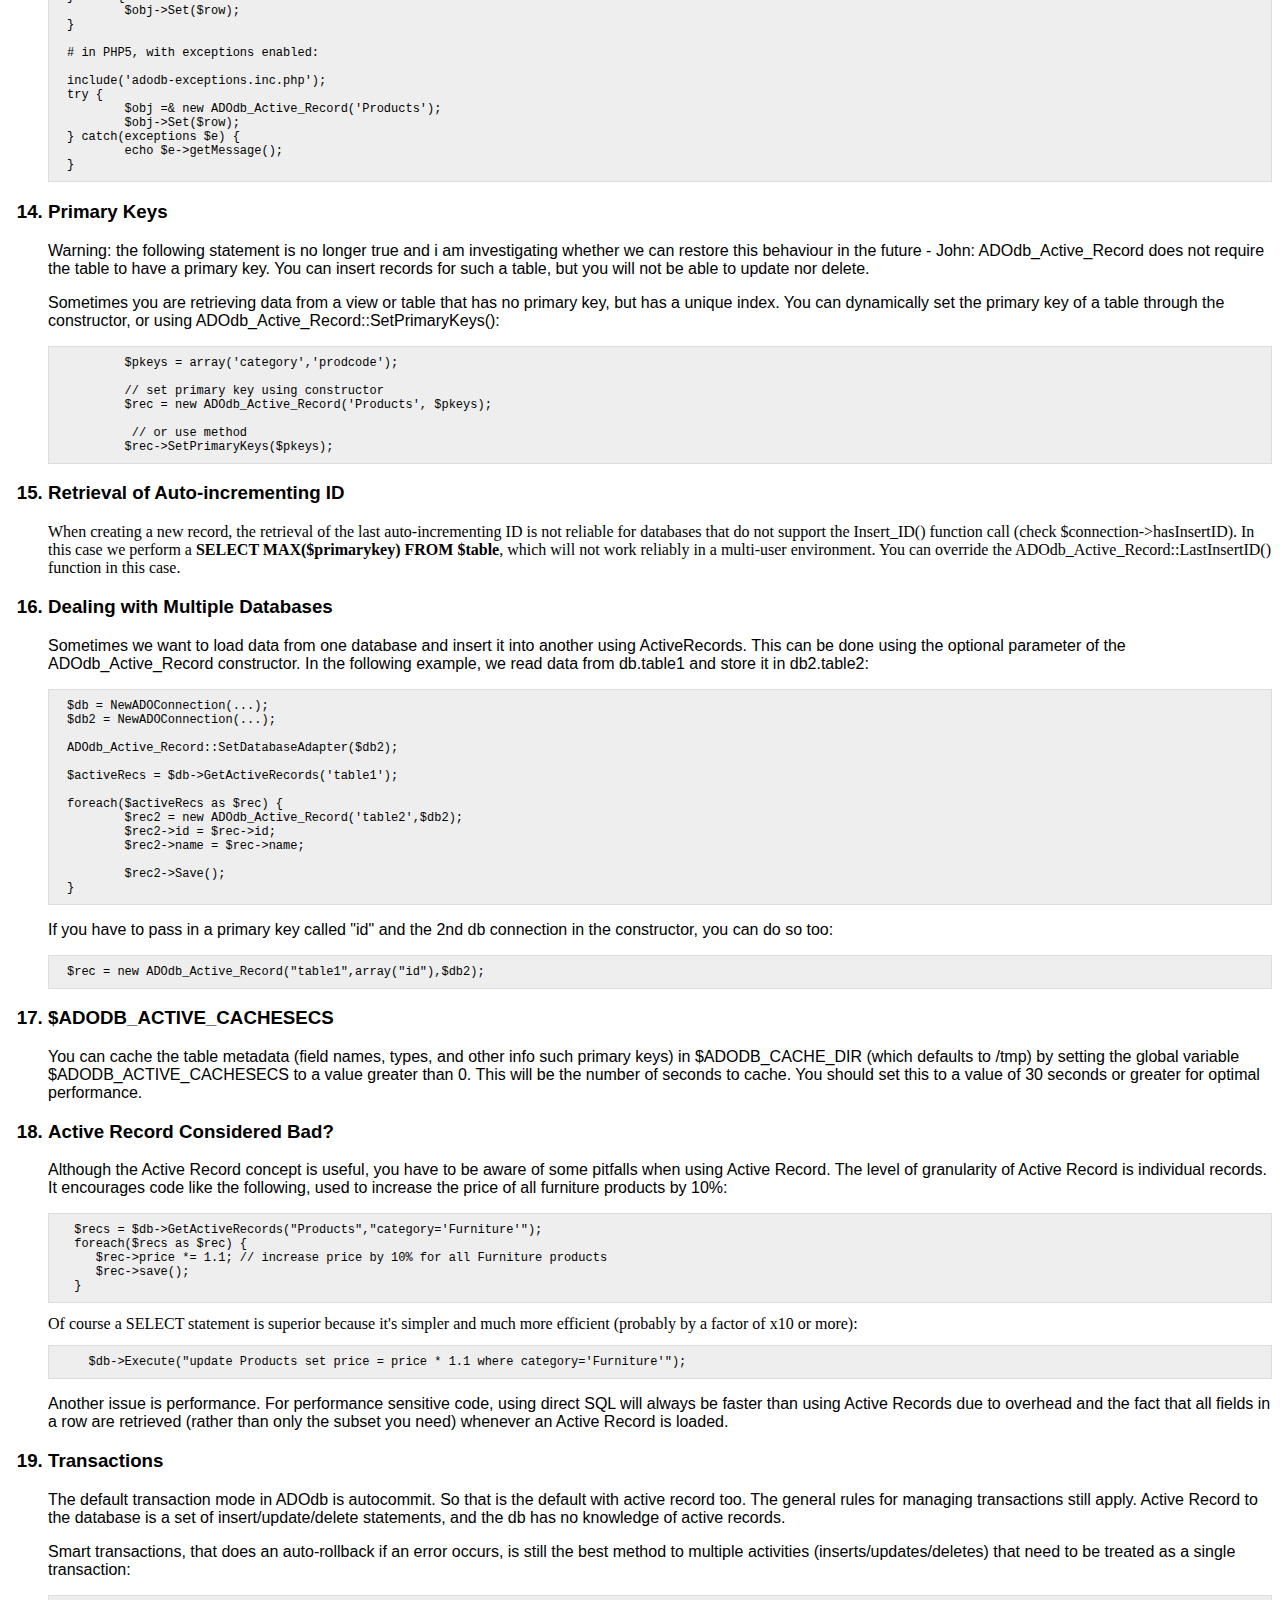
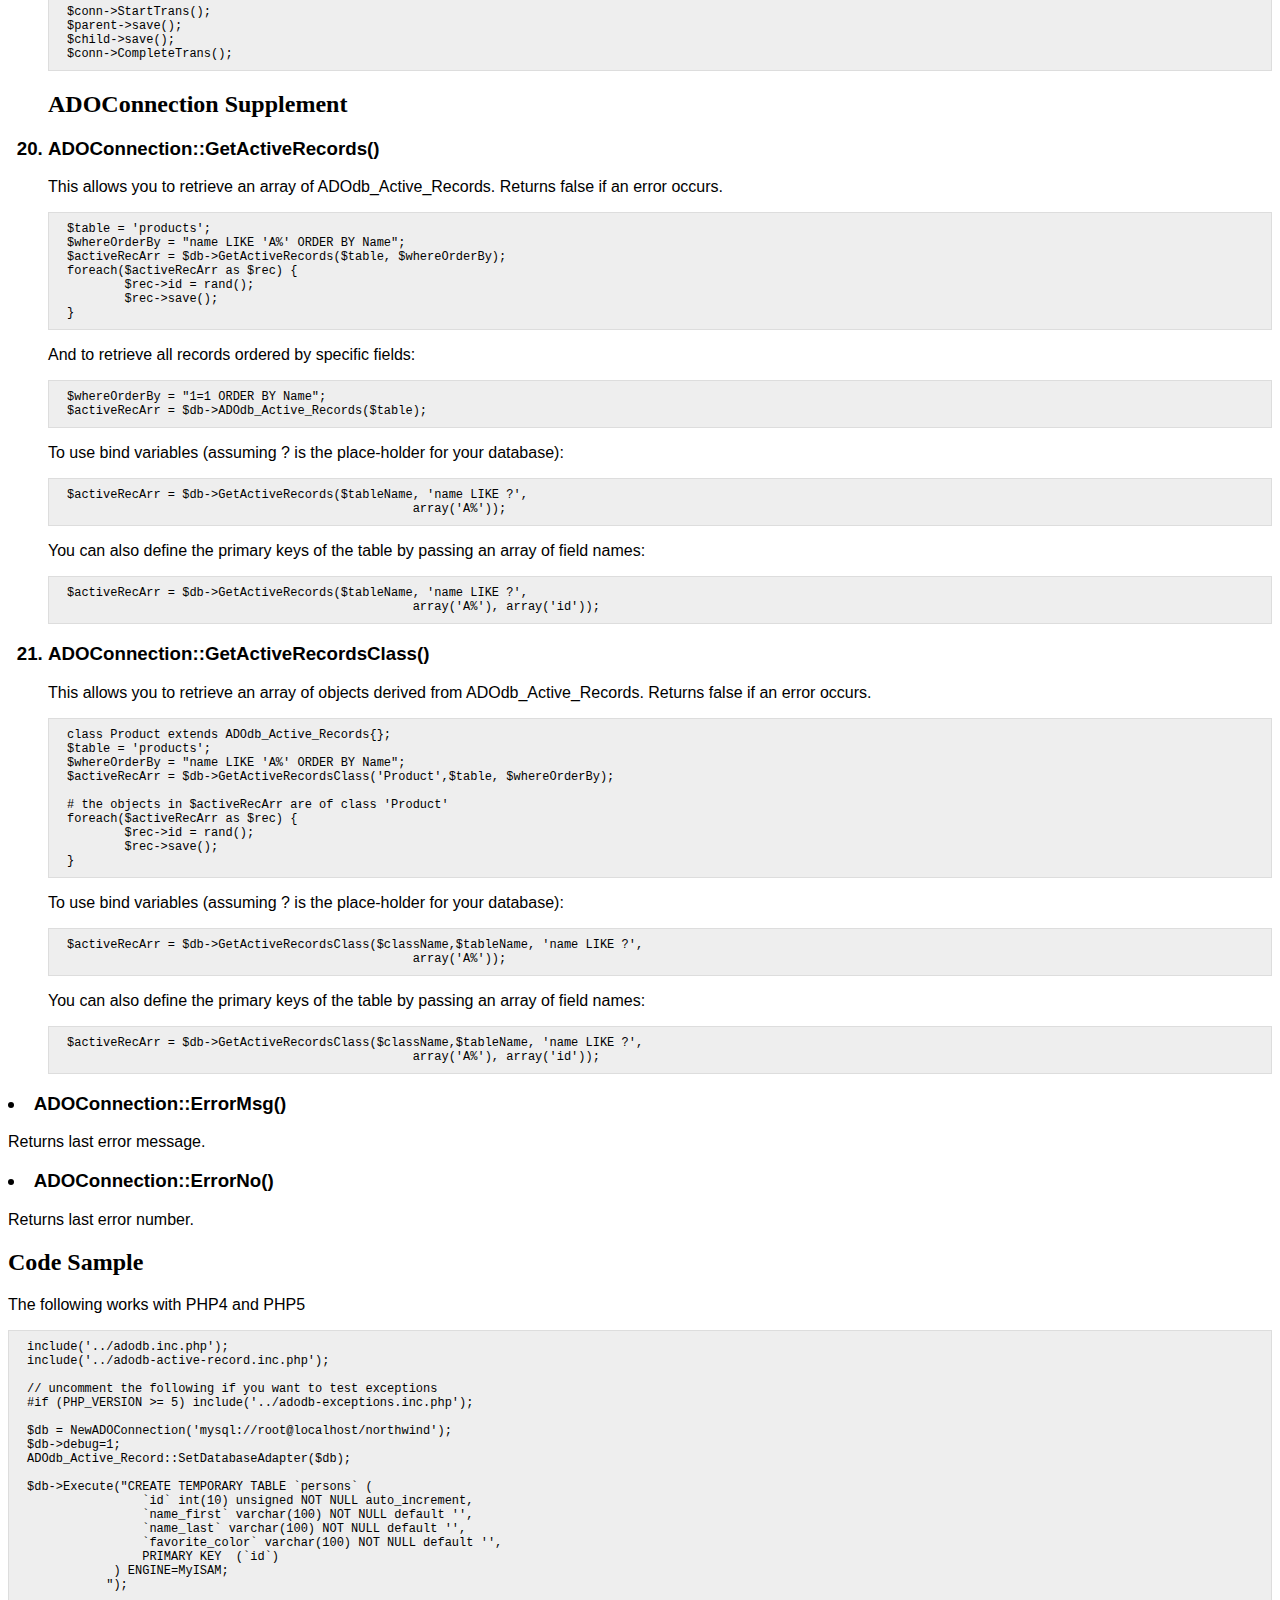
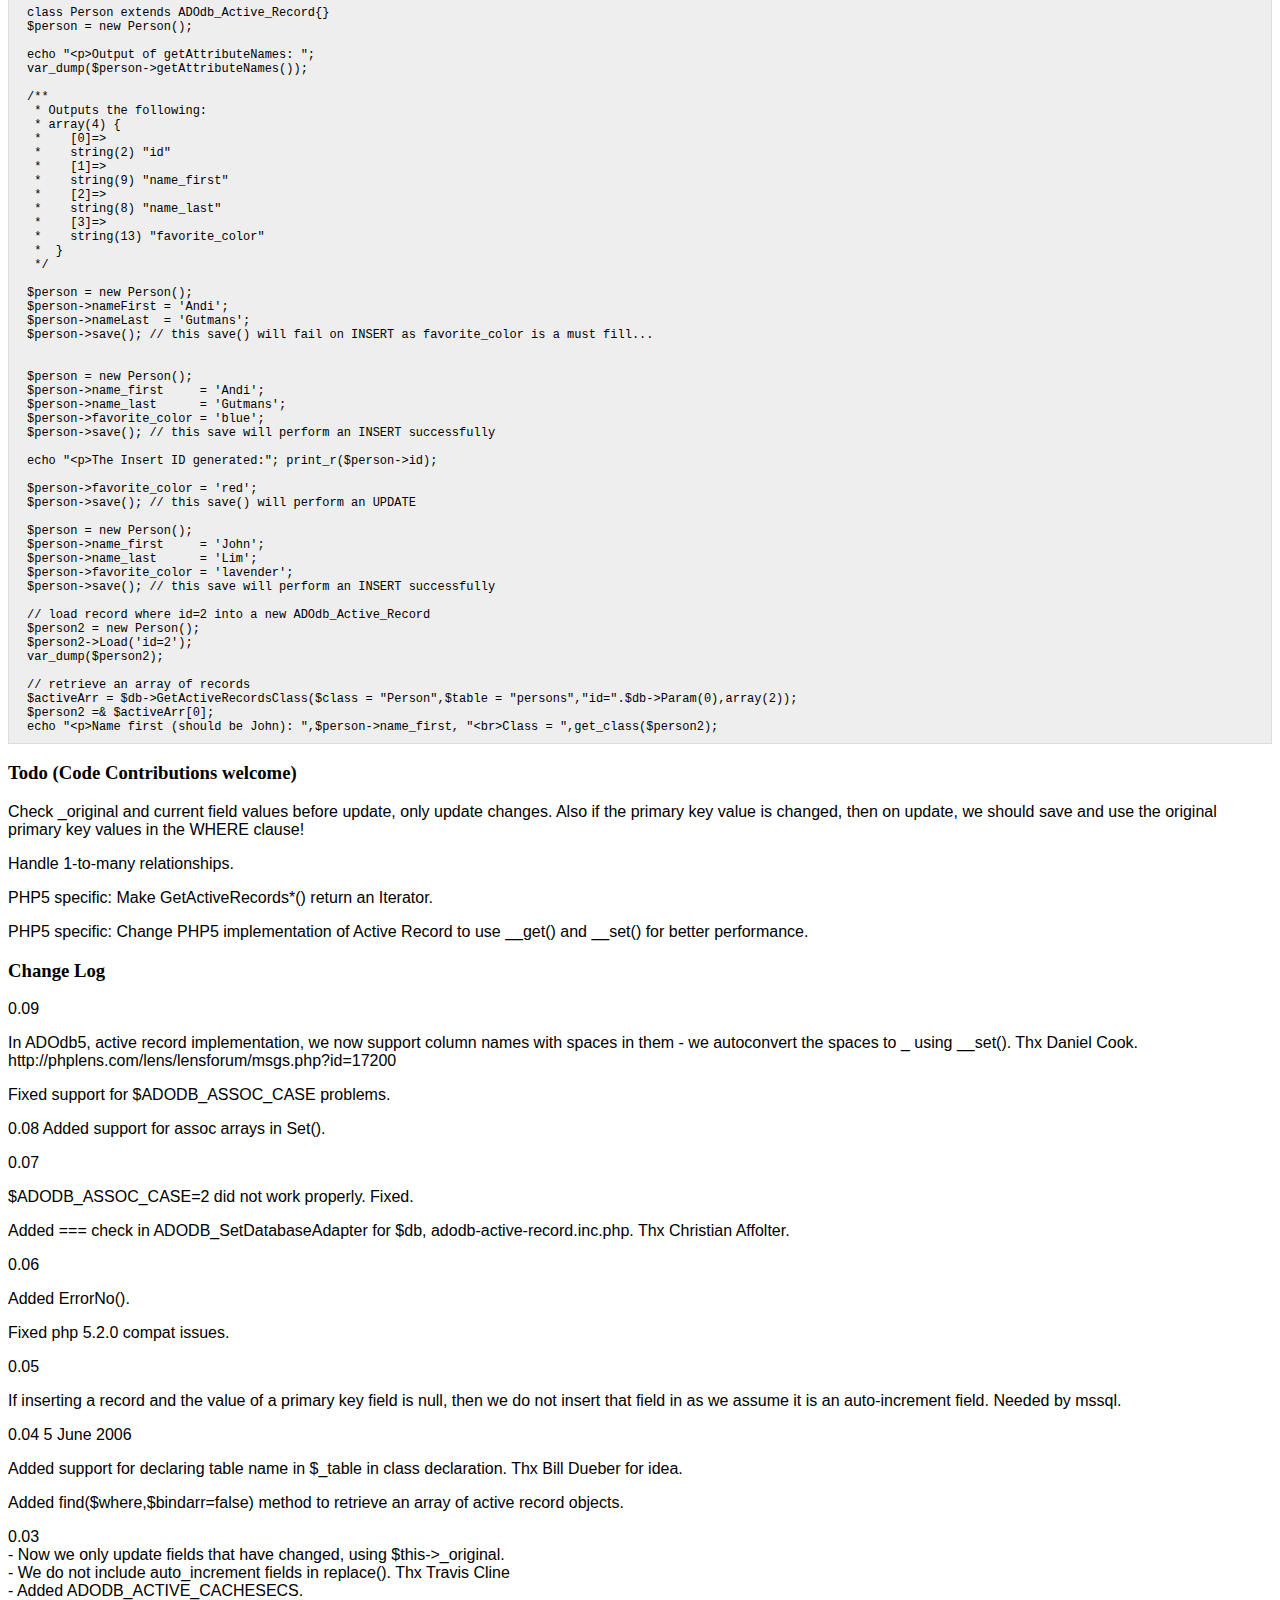
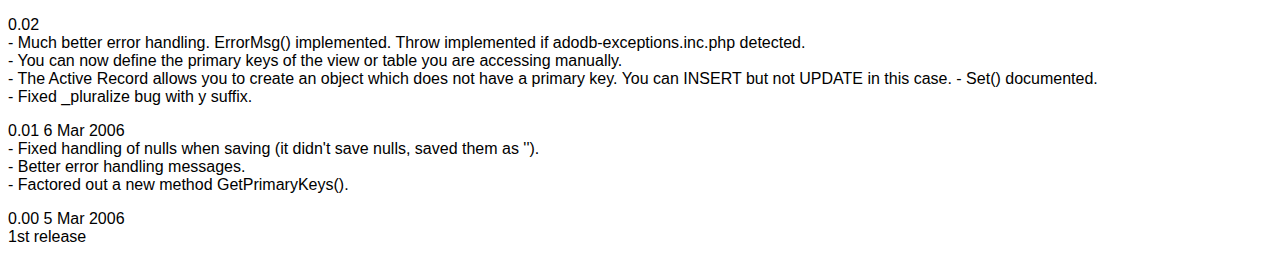
<file: administrator/phpgrid/lib/inc/adodb/docs/docs-active-record.htm>
<html>
<style>
pre {
  background-color: #eee;
  padding: 0.75em 1.5em;
  font-size: 12px;
  border: 1px solid #ddd;
}

li,p {
font-family: Arial, Helvetica, sans-serif ;
}
</style>
<title>ADOdb Active Record</title>
<body>
<h1>ADOdb Active Record</h1>
<p> (c) 2000-2008 John Lim (jlim#natsoft.com)</p>
<p><font size="1">This software is dual licensed using BSD-Style and LGPL. This 
  means you can use it in compiled proprietary and commercial products.</font></p>
<p><hr>
<ol>

<h3><li>Introduction</h3>
<p>
ADOdb_Active_Record is an Object Relation Mapping (ORM) implementation using PHP. In an ORM system, the tables and rows of the database are abstracted into native PHP objects. This allows the programmer to focus more on manipulating the data and less on writing SQL queries.
<p>
This implementation differs from Zend Framework's implementation in the following ways:
<ul>
<li>Works with PHP4 and PHP5 and provides equivalent functionality in both versions of PHP.<p>
<li>ADOdb_Active_Record works when you are connected to multiple databases. Zend's only works when connected to a default database.<p>
<li>Support for $ADODB_ASSOC_CASE. The field names are upper-cased, lower-cased or left in natural case depending on this setting.<p>
<li>No field name conversion to camel-caps style, unlike Zend's implementation which will convert field names such as 'first_name' to 'firstName'.<p>
<li>NewADOConnection::GetActiveRecords() and ADOConnection::GetActiveRecordsClass() functions in adodb.inc.php.<p>
<li>Caching of table metadata so it is only queried once per table, no matter how many Active Records are created.<p>
<li>The additional functionality is described <a href=#additional>below</a>. 
</ul>
<P>
ADOdb_Active_Record is designed upon the principles of the "ActiveRecord" design pattern, which was first described by Martin Fowler. The ActiveRecord pattern has been implemented in many forms across the spectrum of programming languages. ADOdb_Active_Record attempts to represent the database as closely to native PHP objects as possible.
<p>
ADOdb_Active_Record maps a database table to a PHP class, and each instance of that class represents a table row. Relations between tables can also be defined, allowing the ADOdb_Active_Record objects to be nested.
<p>

<h3><li>Setting the Database Connection</h3>
<p>
The first step to using  ADOdb_Active_Record is to set the default connection that an ADOdb_Active_Record objects will use to connect to a database. 

<pre>
require_once('adodb/adodb-active-record.inc.php');

$db = NewADOConnection('mysql://root:pwd@localhost/dbname');
ADOdb_Active_Record::SetDatabaseAdapter($db);
</pre>        

<h3><li>Table Rows as Objects</h3>
<p>
First, let's create a temporary table in our MySQL database that we can use for demonstrative purposes throughout the rest of this tutorial. We can do this by sending a CREATE query:

<pre>
$db->Execute("CREATE TEMPORARY TABLE `persons` (
                `id` int(10) unsigned NOT NULL auto_increment,
                `name_first` varchar(100) NOT NULL default '',
                `name_last` varchar(100) NOT NULL default '',
                `favorite_color` varchar(100) NOT NULL default '',
                PRIMARY KEY  (`id`)
            ) ENGINE=MyISAM;
           ");
 </pre>   
<p>
ADOdb_Active_Record's are object representations of table rows. Each table in the database is represented by a class in PHP. To begin working with a table as a ADOdb_Active_Record, a class that extends ADOdb_Active_Records needs to be created for it.

<pre>
class person extends ADOdb_Active_Record{}
$person = new person();
</pre>   

<p>
In the above example, a new ADOdb_Active_Record object $person was created to access the "persons" table. Zend_Db_DataObject takes the name of the class, pluralizes it (according to American English rules), and assumes that this is the name of the table in the database. Also note that with MySQL, table names are case-sensitive, so your class name must match the table name's case. With other databases with case-insensitive tables, your class can be capitalized differently.
<p>
This kind of behavior is typical of ADOdb_Active_Record. It will assume as much as possible by convention rather than explicit configuration. In situations where it isn't possible to use the conventions that ADOdb_Active_Record expects, options can be overridden as we'll see later.

<h3><li>Table Columns as Object Properties</h3>
<p>
When the $person object was instantiated, ADOdb_Active_Record read the table metadata from the database itself, and then exposed the table's columns (fields) as object properties.
<p>
Our "persons" table has three fields: "name_first", "name_last", and "favorite_color". Each of these fields is now a property of the $person object. To see all these properties, use the ADOdb_Active_Record::getAttributeNames() method:
<pre>
var_dump($person->getAttributeNames());

/**
 * Outputs the following:
 * array(4) {
 *    [0]=>
 *    string(2) "id"
 *    [1]=>
 *    string(9) "name_first"
 *    [2]=>
 *    string(8) "name_last"
 *    [3]=>
 *    string(13) "favorite_color"
 *  }
 */
    </pre>   
<p>
One big difference between ADOdb and Zend's implementation is we do not automatically convert to camelCaps style.
<p>
<h3><li>Inserting and Updating a Record</h3><p>

An ADOdb_Active_Record object is a representation of a single table row. However, when our $person object is instantiated, it does not reference any particular row. It is a blank record that does not yet exist in the database. An ADOdb_Active_Record object is considered blank when its primary key is NULL. The primary key in our persons table is "id".
<p>
To insert a new record into the database, change the object's properties and then call the ADOdb_Active_Record::save() method:
<pre>
$person = new Person();
$person->nameFirst = 'Andi';
$person->nameLast  = 'Gutmans';
$person->save();
 </pre>   
<p>
Oh, no! The above code snippet does not insert a new record into the database. Instead, outputs an error:
<pre>
1048: Column 'name_first' cannot be null
 </pre>   
<p>
This error occurred because MySQL rejected the INSERT query that was generated by ADOdb_Active_Record. If exceptions are enabled in ADOdb and you are using PHP5, an error will be thrown. In the definition of our table, we specified all of the fields as NOT NULL; i.e., they must contain a value.
<p>
ADOdb_Active_Records are bound by the same contraints as the database tables they represent. If the field in the database cannot be NULL, the corresponding property in the ADOdb_Active_Record also cannot be NULL. In the example above, we failed to set the property $person->favoriteColor, which caused the INSERT to be rejected by MySQL.
<p>
To insert a new ADOdb_Active_Record in the database, populate all of ADOdb_Active_Record's properties so that they satisfy the constraints of the database table, and then call the save() method:
<pre>
/**
 * Calling the save() method will successfully INSERT
 * this $person into the database table.
 */
$person = new Person();
$person->name_first     = 'Andi';
$person->name_last      = 'Gutmans';
$person->favorite_color = 'blue';
$person->save();
</pre>
<p>
Once this $person has been INSERTed into the database by calling save(), the primary key can now be read as a property. Since this is the first row inserted into our temporary table, its "id" will be 1:
<pre>
var_dump($person->id);

/**
 * Outputs the following:
 * string(1)
 */
 </pre>       
<p>
From this point on, updating it is simply a matter of changing the object's properties and calling the save() method again:

<pre>
$person->favorite_color = 'red';
$person->save();
   </pre>
<p>
The code snippet above will change the favorite color to red, and then UPDATE the record in the database.

<a name=additional>
<h2>ADOdb Specific Functionality</h2>
<h3><li>Setting the Table Name</h3>
<p>The default behaviour on creating an ADOdb_Active_Record is to "pluralize" the class name and
 use that as the table name. Often, this is not the case. For example, the Person class could be reading 
 from the "People" table. 
<p>We provide two ways to define your own table:
<p>1. Use a constructor parameter to override the default table naming behaviour.
<pre>
	class Person extends ADOdb_Active_Record{}
	$person = new Person('People');
</pre>
<p>2. Define it in a class declaration:
<pre>
	class Person extends ADOdb_Active_Record
	{
	var $_table = 'People';
	}
	$person = new Person();
</pre>

<h3><li>$ADODB_ASSOC_CASE</h3>
<p>This allows you to control the case of field names and properties. For example, all field names in Oracle are upper-case by default. So you 
can force field names to be lowercase using $ADODB_ASSOC_CASE. Legal values are as follows:
<pre>
 0: lower-case
 1: upper-case
 2: native-case
</pre>
<p>So to force all Oracle field names to lower-case, use
<pre>
$ADODB_ASSOC_CASE = 0;
$person = new Person('People');
$person->name = 'Lily';
$ADODB_ASSOC_CASE = 2;
$person2 = new Person('People');
$person2->NAME = 'Lily'; 
</pre>

<p>Also see <a href=http://phplens.com/adodb/reference.constants.adodb_assoc_case.html>$ADODB_ASSOC_CASE</a>.

<h3><li>ADOdb_Active_Record::Save()</h3>
<p>
Saves a record by executing an INSERT or UPDATE SQL statement as appropriate. 
<p>Returns false on  unsuccessful INSERT, true if successsful INSERT.
<p>Returns 0 on failed UPDATE, and 1 on UPDATE if data has changed, and -1 if no data was changed, so no UPDATE statement was executed.

<h3><li>ADOdb_Active_Record::Replace()</h3>
<p>
ADOdb supports replace functionality, whereby the record is inserted if it does not exists, or updated otherwise.
<pre>
$rec = new ADOdb_Active_Record("product");
$rec->name = 'John';
$rec->tel_no = '34111145';
$ok = $rec->replace(); // 0=failure, 1=update, 2=insert
</pre>


<h3><li>ADOdb_Active_Record::Load($where)</h3>
<p>Sometimes, we want to load a single record into an Active Record. We can do so using:
<pre>
$person->load("id=3");

// or using bind parameters

$person->load("id=?", array(3));
</pre>
<p>Returns false if an error occurs.

<h3><li>ADOdb_Active_Record::Find($whereOrderBy, $bindarr=false, $pkeyArr=false)</h3>
<p>We want to retrieve an array of active records based on some search criteria. For example:
<pre>
class Person extends ADOdb_Active_Record {
var $_table = 'people';
}

$person = new Person();
$peopleArray =& $person->Find("name like ? order by age", array('Sm%'));
</pre>

<h3><li>Error Handling and Debugging</h3>
<p>
In PHP5, if adodb-exceptions.inc.php is included, then errors are thrown. Otherwise errors are handled by returning a value. False by default means an error has occurred. You can get the last error message using the ErrorMsg() function. 
<p>
To check for errors in ADOdb_Active_Record, do not poll ErrorMsg() as the last error message will always be returned, even if it occurred several operations ago. Do this instead:
<pre>
# right!
$ok = $rec->Save();
if (!$ok) $err = $rec->ErrorMsg();

# wrong :(
$rec->Save();
if ($rec->ErrorMsg()) echo "Wrong way to detect error";
</pre>
<p>The ADOConnection::Debug property is obeyed. So
if $db->debug is enabled, then ADOdb_Active_Record errors are also outputted to standard output and written to the browser.

<h3><li>ADOdb_Active_Record::Set()</h3>
<p>You can convert an array to an ADOdb_Active_Record using Set(). The array must be numerically indexed, and have all fields of the table defined in the array. The elements of the array must be in the table's natural order too.
<pre>
$row = $db->GetRow("select * from tablex where id=$id");

# PHP4 or PHP5 without enabling exceptions
$obj =& new ADOdb_Active_Record('Products');
if ($obj->ErrorMsg()){
	echo $obj->ErrorMsg();
} else {
	$obj->Set($row);
}

# in PHP5, with exceptions enabled:

include('adodb-exceptions.inc.php');
try {
	$obj =& new ADOdb_Active_Record('Products');
	$obj->Set($row);
} catch(exceptions $e) {
	echo $e->getMessage();
}
</pre>
<p>
<h3><li>Primary Keys</h3>
<p>
Warning: the following statement is no longer true and i am investigating whether we can restore this behaviour in the future - John: ADOdb_Active_Record does not require the table to have a primary key. You can insert records for such a table, but you will not be able to update nor delete. 
<p>Sometimes you are retrieving data from a view or table that has no primary key, but has a unique index. You can dynamically set the primary key of a table through the constructor, or using ADOdb_Active_Record::SetPrimaryKeys():
<pre>
	$pkeys = array('category','prodcode');
	
	// set primary key using constructor
	$rec = new ADOdb_Active_Record('Products', $pkeys);
	
	 // or use method
	$rec->SetPrimaryKeys($pkeys);
</pre>


<h3><li>Retrieval of Auto-incrementing ID</h3>
When creating a new record, the retrieval of the last auto-incrementing ID is not reliable for databases that do not support the Insert_ID() function call (check $connection->hasInsertID). In this case we perform a <b>SELECT MAX($primarykey) FROM $table</b>, which will not work reliably in a multi-user environment. You can override the ADOdb_Active_Record::LastInsertID() function in this case.

<h3><li>Dealing with Multiple Databases</h3>
<p>
Sometimes we want to load  data from one database and insert it into another using ActiveRecords. This can be done using the optional parameter of the ADOdb_Active_Record constructor. In the following example, we read data from db.table1 and store it in db2.table2:
<pre>
$db = NewADOConnection(...);
$db2 = NewADOConnection(...);

ADOdb_Active_Record::SetDatabaseAdapter($db2);

$activeRecs = $db->GetActiveRecords('table1');

foreach($activeRecs as $rec) {
	$rec2 = new ADOdb_Active_Record('table2',$db2);
	$rec2->id = $rec->id;
	$rec2->name = $rec->name;
	
	$rec2->Save();
}
</pre>
<p>
If you have to pass in a primary key called "id" and the 2nd db connection in the constructor, you can do so too:
<pre>
$rec = new ADOdb_Active_Record("table1",array("id"),$db2);
</pre>

<h3><li>$ADODB_ACTIVE_CACHESECS</h3>
<p>You can cache the table metadata (field names, types, and other info such primary keys) in $ADODB_CACHE_DIR (which defaults to /tmp) by setting
the global variable $ADODB_ACTIVE_CACHESECS to a value greater than 0. This will be the number of seconds to cache.
 You should set this to a value of 30 seconds or greater for optimal performance.

<h3><li>Active Record Considered Bad?</h3>
<p>Although the Active Record concept is useful, you have to be aware of some pitfalls when using Active Record. The level of granularity of Active Record is individual records. It encourages code like the following, used to increase the price of all furniture products by 10%:
<pre>
 $recs = $db->GetActiveRecords("Products","category='Furniture'");
 foreach($recs as $rec) {
    $rec->price *= 1.1; // increase price by 10% for all Furniture products
    $rec->save();
 }
</pre>
Of course a SELECT statement is superior because it's simpler and much more efficient (probably by a factor of x10 or more):
<pre>
   $db->Execute("update Products set price = price * 1.1 where category='Furniture'");
</pre>
<p>Another issue is performance. For performance sensitive code, using direct SQL will always be faster than using Active Records due to overhead and the fact that all fields in a row are retrieved (rather than only the subset you need) whenever an Active Record is loaded.

<h3><li>Transactions</h3>
<p>
The default transaction mode in ADOdb is autocommit. So that is the default with active record too. 
The general rules for managing transactions still apply. Active Record to the database is a set of insert/update/delete statements, and the db has no knowledge of active records.
<p>
Smart transactions, that does an auto-rollback if an error occurs, is still the best method to multiple activities (inserts/updates/deletes) that need to be treated as a single transaction:
<pre>
$conn->StartTrans();
$parent->save();
$child->save();
$conn->CompleteTrans();
</pre>

<h2>ADOConnection Supplement</h2>

<h3><li>ADOConnection::GetActiveRecords()</h3>
<p>
This allows you to retrieve an array of ADOdb_Active_Records. Returns false if an error occurs.
<pre>
$table = 'products';
$whereOrderBy = "name LIKE 'A%' ORDER BY Name";
$activeRecArr = $db->GetActiveRecords($table, $whereOrderBy);
foreach($activeRecArr as $rec) {
	$rec->id = rand();
	$rec->save();
}
</pre>
<p>
And to retrieve all records ordered by specific fields:
<pre>
$whereOrderBy = "1=1 ORDER BY Name";
$activeRecArr = $db->ADOdb_Active_Records($table);
</pre>
<p>
To use bind variables (assuming ? is the place-holder for your database):
<pre>
$activeRecArr = $db->GetActiveRecords($tableName, 'name LIKE ?',
						array('A%'));
</pre>
<p>You can also define the primary keys of the table by passing an array of field names:
<pre>
$activeRecArr = $db->GetActiveRecords($tableName, 'name LIKE ?',
						array('A%'), array('id'));
</pre>

<h3><li>ADOConnection::GetActiveRecordsClass()</h3>
<p>
This allows you to retrieve an array of objects derived from ADOdb_Active_Records. Returns false if an error occurs.
<pre>
class Product extends ADOdb_Active_Records{};
$table = 'products';
$whereOrderBy = "name LIKE 'A%' ORDER BY Name";
$activeRecArr = $db->GetActiveRecordsClass('Product',$table, $whereOrderBy);

# the objects in $activeRecArr are of class 'Product'
foreach($activeRecArr as $rec) {
	$rec->id = rand();
	$rec->save();
}
</pre>
<p>
To use bind variables (assuming ? is the place-holder for your database):
<pre>
$activeRecArr = $db->GetActiveRecordsClass($className,$tableName, 'name LIKE ?',
						array('A%'));
</pre>
<p>You can also define the primary keys of the table by passing an array of field names:
<pre>
$activeRecArr = $db->GetActiveRecordsClass($className,$tableName, 'name LIKE ?',
						array('A%'), array('id'));
</pre>

</ol>

<h3><li>ADOConnection::ErrorMsg()</h3>
<p>Returns last error message.
<h3><li>ADOConnection::ErrorNo()</h3>
<p>Returns last error number.
<h2>Code Sample</h2>
<p>The following works with PHP4 and PHP5
<pre>
include('../adodb.inc.php');
include('../adodb-active-record.inc.php');

// uncomment the following if you want to test exceptions
#if (PHP_VERSION >= 5) include('../adodb-exceptions.inc.php');

$db = NewADOConnection('mysql://root@localhost/northwind');
$db->debug=1;
ADOdb_Active_Record::SetDatabaseAdapter($db);

$db->Execute("CREATE TEMPORARY TABLE `persons` (
                `id` int(10) unsigned NOT NULL auto_increment,
                `name_first` varchar(100) NOT NULL default '',
                `name_last` varchar(100) NOT NULL default '',
                `favorite_color` varchar(100) NOT NULL default '',
                PRIMARY KEY  (`id`)
            ) ENGINE=MyISAM;
           ");
		   
class Person extends ADOdb_Active_Record{}
$person = new Person();

echo "&lt;p>Output of getAttributeNames: ";
var_dump($person->getAttributeNames());

/**
 * Outputs the following:
 * array(4) {
 *    [0]=>
 *    string(2) "id"
 *    [1]=>
 *    string(9) "name_first"
 *    [2]=>
 *    string(8) "name_last"
 *    [3]=>
 *    string(13) "favorite_color"
 *  }
 */

$person = new Person();
$person->nameFirst = 'Andi';
$person->nameLast  = 'Gutmans';
$person->save(); // this save() will fail on INSERT as favorite_color is a must fill...


$person = new Person();
$person->name_first     = 'Andi';
$person->name_last      = 'Gutmans';
$person->favorite_color = 'blue';
$person->save(); // this save will perform an INSERT successfully

echo "&lt;p>The Insert ID generated:"; print_r($person->id);

$person->favorite_color = 'red';
$person->save(); // this save() will perform an UPDATE

$person = new Person();
$person->name_first     = 'John';
$person->name_last      = 'Lim';
$person->favorite_color = 'lavender';
$person->save(); // this save will perform an INSERT successfully

// load record where id=2 into a new ADOdb_Active_Record
$person2 = new Person();
$person2->Load('id=2');
var_dump($person2);

// retrieve an array of records
$activeArr = $db->GetActiveRecordsClass($class = "Person",$table = "persons","id=".$db->Param(0),array(2));
$person2 =& $activeArr[0];
echo "&lt;p>Name first (should be John): ",$person->name_first, "&lt;br>Class = ",get_class($person2);	
</pre>

 <h3>Todo (Code Contributions welcome)</h3>
 <p>Check _original and current field values before update, only update changes. Also if the primary key value is changed, then on update, we should save and use the original primary key values in the WHERE clause!
 <p>Handle 1-to-many relationships.
 <p>PHP5 specific:  Make GetActiveRecords*() return an Iterator.
 <p>PHP5 specific: Change PHP5 implementation of Active Record to use __get() and __set() for better performance.

<h3> Change Log</h3>
<p>0.09
<p>In ADOdb5, active record implementation, we now support column names with spaces in them - we autoconvert the spaces to _ using
 __set(). Thx Daniel Cook. http://phplens.com/lens/lensforum/msgs.php?id=17200
 <p>Fixed support for $ADODB_ASSOC_CASE problems.
 
<p>0.08
Added support for assoc arrays in Set().

<p>0.07
<p>$ADODB_ASSOC_CASE=2 did not work properly. Fixed.
<p>Added === check in ADODB_SetDatabaseAdapter for $db, adodb-active-record.inc.php. Thx Christian Affolter.

<p>0.06
<p>Added ErrorNo().
<p>Fixed php 5.2.0 compat issues.
 
<p>0.05
<p>If inserting a record and the value of a primary key field is null, then we do not insert that field in as
we assume it is an auto-increment field. Needed by mssql.

<p>0.04 5 June 2006 <br>
<p>Added support for declaring table name in $_table in class declaration. Thx Bill Dueber for idea.
<p>Added find($where,$bindarr=false) method to retrieve an array of active record objects.

<p>0.03 <br>
- Now we only update fields that have changed, using $this->_original.<br>
- We do not include auto_increment fields in replace(). Thx Travis Cline<br>
- Added ADODB_ACTIVE_CACHESECS.<br>

<p>0.02 <br>
- Much better error handling. ErrorMsg() implemented. Throw implemented if adodb-exceptions.inc.php detected.<br>
- You can now define the primary keys of the view or table you are accessing manually.<br>
- The Active Record allows you to create an object which does not have a primary key. You can INSERT but not UPDATE in this case.
- Set() documented.<br>
- Fixed _pluralize bug with y suffix.

<p>
 0.01 6 Mar 2006<br>
- Fixed handling of nulls when saving (it didn't save nulls, saved them as '').<br>
- Better error handling messages.<br>
- Factored out a new method GetPrimaryKeys().<br>
 <p>
 0.00 5 Mar 2006<br>
 1st release
</body>
</html>
</file>
<file: administrator/god/css/style2.css>
body {
	background: #310404 url(../images/red_texture.jpg) repeat top left;
	font-family: 'BebasNeueRegular';
}
h1.main,p.demos {
	-webkit-animation-delay: 18s;
	-moz-animation-delay: 18s;
	-ms-animation-delay: 18s;
	animation-delay: 18s;
}
.sp-container {
	position: fixed;
	top: 0px;
	left: 0px;
	width: 100%;
	height: 100%;
	z-index: 0;
	background: -webkit-radial-gradient(rgba(0, 0, 0, 0.1), rgba(0, 0, 0, 0.3) 35%, rgba(0, 0, 0, 0.7));
	background: -moz-radial-gradient(rgba(0, 0, 0, 0.1), rgba(0, 0, 0, 0.3) 35%, rgba(0, 0, 0, 0.7));
	background: -ms-radial-gradient(rgba(0, 0, 0, 0.1), rgba(0, 0, 0, 0.3) 35%, rgba(0, 0, 0, 0.7));
	background: radial-gradient(rgba(0, 0, 0, 0.1), rgba(0, 0, 0, 0.3) 35%, rgba(0, 0, 0, 0.7));
}
.sp-content {
	position: absolute;
	width: 100%;
	height: 100%;
	left: 0px;
	top: 0px;
	z-index: 1000;
}
.sp-container h2 {
	position: absolute;
	top: 50%;
	line-height: 100px;
	height: 100px;
	margin-top: -50px;
	font-size: 100px;
	width: 100%;
	text-align: center;
	color: transparent;
	-webkit-animation: blurFadeInOut 3s ease-in backwards;
	-moz-animation: blurFadeInOut 3s ease-in backwards;
	-ms-animation: blurFadeInOut 3s ease-in backwards;
	animation: blurFadeInOut 3s ease-in backwards;
}
.sp-container h2.frame-1 {
	-webkit-animation-delay: 0s;
	-moz-animation-delay: 0s;
	-ms-animation-delay: 0s;
	animation-delay: 0s;
}
.sp-container h2.frame-2 {
	-webkit-animation-delay: 3s;
	-moz-animation-delay: 3s;
	-ms-animation-delay: 3s;
	animation-delay: 3s;
}
.sp-container h2.frame-3 {
	-webkit-animation-delay: 6s;
	-moz-animation-delay: 6s;
	-ms-animation-delay: 6s;
	animation-delay: 6s;
}
.sp-container h2.frame-4 {
	font-size: 200px;
	-webkit-animation-delay: 9s;
	-moz-animation-delay: 9s;
	-ms-animation-delay: 9s;
	animation-delay: 9s;
}
.sp-container h2.frame-5 {
	-webkit-animation: none;
	-moz-animation: none;
	-ms-animation: none;
	animation: none;
	color: transparent;
	text-shadow: 0px 0px 1px #fff;
}
.sp-container h2.frame-5 span {
	-webkit-animation: blurFadeIn 3s ease-in 12s backwards;
	-moz-animation: blurFadeIn 1s ease-in 12s backwards;
	-ms-animation: blurFadeIn 3s ease-in 12s backwards;
	animation: blurFadeIn 3s ease-in 12s backwards;
	color: transparent;
	text-shadow: 0px 0px 1px #fff;
}
.sp-container h2.frame-5 span:nth-child(2) {
	-webkit-animation-delay: 13s;
	-moz-animation-delay: 13s;
	-ms-animation-delay: 13s;
	animation-delay: 13s;
}
.sp-container h2.frame-5 span:nth-child(3) {
	-webkit-animation-delay: 14s;
	-moz-animation-delay: 14s;
	-ms-animation-delay: 14s;
	animation-delay: 14s;
}
.sp-globe {
	position: absolute;
	width: 282px;
	height: 273px;
	left: 50%;
	top: 50%;
	margin: -137px 0 0 -141px;
	background: transparent url(../images/globe.png) no-repeat top left;
	-webkit-animation: fadeInBack 3.6s linear 14s backwards;
	-moz-animation: fadeInBack 3.6s linear 14s backwards;
	-ms-animation: fadeInBack 3.6s linear 14s backwards;
	animation: fadeInBack 3.6s linear 14s backwards;
	-ms-filter: "progid:DXImageTransform.Microsoft.Alpha(Opacity=30)";
	filter: alpha(opacity=30);
	opacity: 0.3;
	-webkit-transform: scale(5);
	-moz-transform: scale(5);
	-o-transform: scale(5);
	-ms-transform: scale(5);
	transform: scale(5);
}
.sp-circle-link {
	position: absolute;
	left: 50%;
	bottom: 100px;
	margin-left: -50px;
	text-align: center;
	line-height: 100px;
	width: 100px;
	height: 100px;
	background: #fff;
	color: #3f1616;
	font-size: 25px;
	-webkit-border-radius: 50%;
	-moz-border-radius: 50%;
	border-radius: 50%;
	-webkit-animation: fadeInRotate 1s linear 16s backwards;
	-moz-animation: fadeInRotate 1s linear 16s backwards;
	-ms-animation: fadeInRotate 1s linear 16s backwards;
	animation: fadeInRotate 1s linear 16s backwards;
	-webkit-transform: scale(1) rotate(0deg);
	-moz-transform: scale(1) rotate(0deg);
	-o-transform: scale(1) rotate(0deg);
	-ms-transform: scale(1) rotate(0deg);
	transform: scale(1) rotate(0deg);
}
.sp-circle-link:hover {
	background: #85373b;
	color: #fff;
}
/**/
@-webkit-keyframes blurFadeInOut{
	0%{
		opacity: 0;
		text-shadow: 0px 0px 40px #fff;
		-webkit-transform: scale(1.3);
	}
	20%,75%{
		opacity: 1;
		text-shadow: 0px 0px 1px #fff;
		-webkit-transform: scale(1);
	}
	100%{
		opacity: 0;
		text-shadow: 0px 0px 50px #fff;
		-webkit-transform: scale(0);
	}
}
@-webkit-keyframes blurFadeIn{
	0%{
		opacity: 0;
		text-shadow: 0px 0px 40px #fff;
		-webkit-transform: scale(1.3);
	}
	50%{
		opacity: 0.5;
		text-shadow: 0px 0px 10px #fff;
		-webkit-transform: scale(1.1);
	}
	100%{
		opacity: 1;
		text-shadow: 0px 0px 1px #fff;
		-webkit-transform: scale(1);
	}
}
@-webkit-keyframes fadeInBack{
	0%{
		opacity: 0;
		-webkit-transform: scale(0);
	}
	50%{
		opacity: 0.4;
		-webkit-transform: scale(2);
	}
	100%{
		opacity: 0.2;
		-webkit-transform: scale(5);
	}
}
@-webkit-keyframes fadeInRotate{
	0%{
		opacity: 0;
		-webkit-transform: scale(0) rotate(360deg);
	}
	100%{
		opacity: 1;
		-webkit-transform: scale(1) rotate(0deg);
	}
}
/**/
@-moz-keyframes blurFadeInOut{
	0%{
		opacity: 0;
		text-shadow: 0px 0px 40px #fff;
		-moz-transform: scale(1.3);
	}
	20%,75%{
		opacity: 1;
		text-shadow: 0px 0px 1px #fff;
		-moz-transform: scale(1);
	}
	100%{
		opacity: 0;
		text-shadow: 0px 0px 50px #fff;
		-moz-transform: scale(0);
	}
}
@-moz-keyframes blurFadeIn{
	0%{
		opacity: 0;
		text-shadow: 0px 0px 40px #fff;
		-moz-transform: scale(1.3);
	}
	100%{
		opacity: 1;
		text-shadow: 0px 0px 1px #fff;
		-moz-transform: scale(1);
	}
}
@-moz-keyframes fadeInBack{
	0%{
		opacity: 0;
		-moz-transform: scale(0);
	}
	50%{
		opacity: 0.4;
		-moz-transform: scale(2);
	}
	100%{
		opacity: 0.2;
		-moz-transform: scale(5);
	}
}
@-moz-keyframes fadeInRotate{
	0%{
		opacity: 0;
		-moz-transform: scale(0) rotate(360deg);
	}
	100%{
		opacity: 1;
		-moz-transform: scale(1) rotate(0deg);
	}
}
/**/
@keyframes blurFadeInOut{
	0%{
		opacity: 0;
		text-shadow: 0px 0px 40px #fff;
		transform: scale(1.3);
	}
	20%,75%{
		opacity: 1;
		text-shadow: 0px 0px 1px #fff;
		transform: scale(1);
	}
	100%{
		opacity: 0;
		text-shadow: 0px 0px 50px #fff;
		transform: scale(0);
	}
}
@keyframes blurFadeIn{
	0%{
		opacity: 0;
		text-shadow: 0px 0px 40px #fff;
		transform: scale(1.3);
	}
	50%{
		opacity: 0.5;
		text-shadow: 0px 0px 10px #fff;
		transform: scale(1.1);
	}
	100%{
		opacity: 1;
		text-shadow: 0px 0px 1px #fff;
		transform: scale(1);
	}
}
@keyframes fadeInBack{
	0%{
		opacity: 0;
		transform: scale(0);
	}
	50%{
		opacity: 0.4;
		transform: scale(2);
	}
	100%{
		opacity: 0.2;
		transform: scale(5);
	}
}
@keyframes fadeInRotate{
	0%{
		opacity: 0;
		transform: scale(0) rotate(360deg);
	}
	100%{
		opacity: 1;
		transform: scale(1) rotate(0deg);
	}
}
</file>
<file: administrator/god/css/style2IE.css>
.sp-container h2.frame-5 span {
	color: #fff;
}
</file>
<file: administrator/god/god/css/demo.css>
@font-face {
	font-weight: normal;
	font-style: normal;
	font-family: 'codropsicons';
	src:url('../fonts/codropsicons/codropsicons.eot');
	src:url('../fonts/codropsicons/codropsicons.eot?#iefix') format('embedded-opentype'),
		url('../fonts/codropsicons/codropsicons.woff') format('woff'),
		url('../fonts/codropsicons/codropsicons.ttf') format('truetype'),
		url('../fonts/codropsicons/codropsicons.svg#codropsicons') format('svg');
}

*, *:after, *:before { -webkit-box-sizing: border-box; box-sizing: border-box; }
.clearfix:before, .clearfix:after { content: ''; display: table; }
.clearfix:after { clear: both; }

body {
	background: #fff;
	color: #383a3c;
	font-weight: 400;
	font-size: 1em;
	line-height: 1.25;
	font-family: 'Raleway', Calibri, Arial, sans-serif;
}

a, button {
	outline: none;
}

a {
	color: #566473;
	text-decoration: none;
}

a:hover, a:focus {
	color: #34495e;
}



p.ref {
	text-align: center;
	padding: 2em 1em;
}

/* Header */
.codrops-header {
	margin: 0 auto;
	padding: 2em;
	text-align: center;
	max-width: 900px;
}

.codrops-header h1 {
	margin: 0;
	font-size: 4.5em;
	line-height: 1;
	font-weight: 200;
}

.codrops-header h1 span {
	display: block;
	padding: 1em 0 1.5em;
	font-size: 36%;
	color: #95a5a6;
	line-height: 1.4;
}

/* To Navigation Style */
.codrops-top {
	width: 100%;
	text-transform: uppercase;
	font-weight: 700;
	font-size: 0.69em;
	text-align: center;
	padding: 3em 0;
}

.codrops-top a {
	display: inline-block;
	padding: 1.5em;
	text-decoration: none;
	letter-spacing: 1px;
}

.codrops-icon:before {
	margin: 0 4px;
	text-transform: none;
	font-weight: normal;
	font-style: normal;
	font-variant: normal;
	font-family: 'codropsicons';
	line-height: 1;
	speak: none;
	-webkit-font-smoothing: antialiased;
}

.codrops-icon-drop:before {
	content: "\e001";
}

.codrops-icon-prev:before {
	content: "\e004";
}

/* Demo Buttons Style */
.codrops-demos {
	padding-top: 1em;
	font-size: 0.8em;
}

.codrops-demos a {
	display: inline-block;
	margin: 0.35em 0.1em;
	padding: 0.5em 1.2em;
	outline: none;
	text-decoration: none;
	text-transform: uppercase;
	letter-spacing: 1px;
	font-weight: 700;
	border-radius: 2px;
	font-size: 110%;
	border: 2px solid transparent;
}

.codrops-demos a:hover,
.codrops-demos a.current-demo {
	border-color: #383a3c;
}

.codrops-demos h3 {
	margin: 0;
	padding: 1em 0 0.5em 0;
	font-size: 0.9em;
	float: left;
	min-width: 90px;
	clear: left;
}

.codrops-demos div:not(:first-child) h3 {
	padding-top: 2em;
}

.codrops-demos a:hover,
.codrops-demos a.current-demo {
	color: inherit;
	border-color: initial;
}

/* Related demos */
.related {
	padding: 10em 0;
}

.related p {
	font-size: 1.5em;
}

.related > a {
	display: inline-block;
	text-align: center;
	margin: 20px 10px;
	padding: 25px;
	vertical-align: middle;
}

.related a img {
	max-width: 100%;
	opacity: 0.8;
	border-radius: 10px;
}

.related a:hover img,
.related a:active img {
	opacity: 1;
}

.related a h3 {
	margin: 0;
	min-height: 63px;
	padding: 0.5em 0 0.3em;
	max-width: 300px;
	text-align: center;
	font-weight: 400;
	font-size: 1em;
}

@media screen and (max-width: 40em) {

	.codrops-header h1 {
		font-size: 2.5em;
	}
}
</file>
<file: administrator/god/god/css/component.css>
/* Header */
.large-header {
	position: relative;
	width: 100%;
	background: #333;
	overflow: hidden;
	background-size: cover;
	background-position: center center;
	z-index: 1;
}

.demo-1 .large-header {
	background-image: url('../img/demo-1-bg.jpg');
}

.demo-2 .large-header {
	background-image: url('../img/demo-2-bg.jpg');
	background-position: center bottom;
}

.demo-3 .large-header {
	background: #7f8c8d;
}

.demo-4 .large-header {
	background: #f9f1e9;
}

.main-title {
	position: absolute;
	margin: 0;
	padding: 0;
	color: #f9f1e9;
	text-align: center;
	top: 50%;
	left: 50%;
	-webkit-transform: translate3d(-50%,-50%,0);
	transform: translate3d(-50%,-50%,0);
}

.demo-1 .main-title, 
.demo-3 .main-title {
	text-transform: uppercase;
	font-size: 4.2em;
	letter-spacing: 0.1em;
}

.demo-2 .main-title {
	font-family: 'Clicker Script', cursive;
	font-weight: normal;
	font-size: 8em;
	padding-left: 10px;
	text-shadow: 2px 2px 4px rgba(0,0,0,0.4);
}

.demo-2 .main-title::before {
	content: '';
	width: 20vw;
	height: 20vw;
	min-width: 3.5em;
	min-height: 3.5em;
	background: url(../img/demo-2-bg.png) no-repeat center center;
	background-size: cover;
	position: absolute;
	top: 50%;
	left: 50%;
	border-radius: 50%;
	z-index: -1;
	-webkit-transform: translate3d(-50%,-50%,0);
	transform: translate3d(-50%,-50%,0);
}

.demo-3 .main-title {
	padding: 10px 40px;
	border: 10px double #f9f1e9;
	text-transform: uppercase;
	font-family: Londrina Outline, sans-serif;
}

.demo-4 .main-title {
	font-size: 6em;
	font-weight: 300;
	padding: 10px 30px;
	text-transform: uppercase;
	color: #222;
}

.main-title .thin {
	font-weight: 200;
}

@media only screen and (max-width : 768px) {
	.demo-1 .main-title, 
	.demo-3 .main-title,
	.demo-4 .main-title {
		font-size: 3em;
	}

	.demo-2 .main-title {
		font-size: 4em;
	}
}
</file>
<file: administrator/god/god/css/demo1.css>
@import url(http://fonts.googleapis.com/css?family=Lato:300,400,700);
@font-face {
	font-weight: normal;
	font-style: normal;
	font-family: 'codropsicons';
	src:url('../fonts/codropsicons/codropsicons.eot');
	src:url('../fonts/codropsicons/codropsicons.eot?#iefix') format('embedded-opentype'),
		url('../fonts/codropsicons/codropsicons.woff') format('woff'),
		url('../fonts/codropsicons/codropsicons.ttf') format('truetype'),
		url('../fonts/codropsicons/codropsicons.svg#codropsicons') format('svg');
}

*, *:after, *:before { -webkit-box-sizing: border-box; -moz-box-sizing: border-box; box-sizing: border-box; }

body {
	background: #333;
	color: #fff;
	font-weight: 400;
	font-size: 1em;
	font-family: 'Lato', Arial, sans-serif;
}

a, button {
	outline: none;
}

a {
	color: #f0f0f0;
	text-decoration: none;
}

a:hover, a:focus {
	color: #333;
}

.clearfix:before,
.clearfix:after {
	content: " ";
	display: table;
}
 
.clearfix:after {
	clear: both;
}

.codrops-header {
	margin: 0 auto;
	padding: 2em;
	text-align: center;
}

.codrops-header h1 {
	margin: 0;
	font-weight: 300;
	font-size: 2.5em;
	line-height: 1.3;
}

.codrops-header h1 span {
	display: block;
	padding: 0 0 0.6em 0.1em;
	font-size: 60%;
	opacity: 0.7;
}

/* To Navigation Style */
.codrops-top {
	width: 100%;
	text-transform: uppercase;
	font-weight: 700;
	font-size: 0.69em;
	line-height: 2.2;
}

.codrops-top a {
	display: inline-block;
	padding: 0 1em;
	text-decoration: none;
	letter-spacing: 1px;
}

.codrops-top span.right {
	float: right;
}

.codrops-top span.right a {
	display: block;
	float: left;
}

.codrops-icon:before {
	margin: 0 4px;
	text-transform: none;
	font-weight: normal;
	font-style: normal;
	font-variant: normal;
	font-family: 'codropsicons';
	line-height: 1;
	speak: none;
	-webkit-font-smoothing: antialiased;
}

.codrops-icon-drop:before {
	content: "\e001";
}

.codrops-icon-prev:before {
	content: "\e004";
}

/* Demo Buttons Style */
.codrops-demos {
	padding-top: 1em;
	font-size: 0.8em;
}

.codrops-demos a {
	display: inline-block;
	margin: 0.5em;
	padding: 0.7em 1.1em;
	outline: none;
	border: 2px solid #fff;
	color: #fff;
	text-decoration: none;
	text-transform: uppercase;
	letter-spacing: 1px;
	font-weight: 700;
}

.codrops-demos a:hover,
.codrops-demos a.current-demo,
.codrops-demos a.current-demo:hover {
	border-color: #333;
	color: #333;
}

.related {
	text-align: center;
	font-size: 1.5em;
}

@media screen and (max-width: 25em) {

	.codrops-icon span {
		display: none;
	}

}
</file>
<file: administrator/god/god/css/component1.css>
/* Common style */
.grid {
	margin: 40px auto 120px;
	max-width: 1000px;
	width: 90%;
}

.grid a {
	float: left;
	max-width: 200px;
	width: 25%;
	color: #333;
}

.grid a:nth-child(odd) {
	margin: 30px 0 -30px 0;
}

.grid figure {
	position: relative;
	overflow: hidden;
	margin: 5px;
	background: #333;
}

.grid figure img {
	position: relative;
	display: block;
	width: 100%;
	opacity: 0.7;
	-webkit-transition: opacity 0.3s;
	transition: opacity 0.3s;
}

.grid figcaption {
	position: absolute;
	top: 0;
	z-index: 11;
	padding: 10px;
	width: 100%;
	height: 100%;
	text-align: center;
}

.grid figcaption h2 {
	margin: 0 0 20px 0;
	color: #3498db;
	text-transform: uppercase;
	letter-spacing: 1px;
	font-weight: 300;
	font-size: 100%;
	-webkit-transition: -webkit-transform 0.3s;
	transition: transform 0.3s;
}

.grid figcaption p {
	padding: 0 20px;
	color: #aaa;
	font-weight: 300;
	-webkit-transition: opacity 0.3s, -webkit-transform 0.3s;
	transition: opacity 0.3s, transform 0.3s;
}

.grid figcaption h2,
.grid figcaption p {
	-webkit-transform: translateY(50px);
	transform: translateY(50px);
}

.grid figure button {
	position: absolute;
	padding: 4px 20px;
	border: none;
	text-transform: uppercase;
	letter-spacing: 1px;
	font-weight: bold;
	-webkit-transition: opacity 0.3s, -webkit-transform 0.3s;
	transition: opacity 0.3s, transform 0.3s;
}

.grid figcaption,
.grid figcaption h2,
.grid figcaption p,
.grid figure button {
	-webkit-backface-visibility: hidden;
	backface-visibility: hidden;
}

/* Style for SVG */
.grid svg {
	position: absolute;
	top: -1px; /* fixes rendering issue in FF */
	z-index: 10;
	width: 100%;
	height: 100%;
}

.grid svg path {
	fill: #fff;
}

/* Hover effects */
.grid a:hover figure img {
	opacity: 1;
}

.grid a:hover figcaption h2,
.grid a:hover figcaption p {
	-webkit-transform: translateY(0);
	transform: translateY(0);
}

.grid a:hover figcaption p {
	opacity: 0;
}

/* Individual styles */
.demo-1 body {
	background: #3498db;
}

.demo-1 .grid figure button,
.demo-3 .grid figure button {
	top: 50%;
	left: 50%;
	border: 3px solid #fff;
	background: transparent;
	color: #fff;
	opacity: 0;
	-webkit-transform: translateY(-50%) translateX(-50%) scale(0.25);
	transform: translateY(-50%) translateX(-50%) scale(0.25);
}

.demo-1 .grid a:hover figure button,
.demo-3 .grid a:hover figure button {
	opacity: 1;
	-webkit-transform: translateY(-50%) translateX(-50%) scale(1);
	transform: translateY(-50%) translateX(-50%) scale(1);
}

.demo-2 body {
	background: #e74c3c;
}

.demo-2 .grid figcaption h2 {
	color: #e74c3c;
}

.demo-2 .grid figcaption p {
	-webkit-transition-delay: 0.05s;
	transition-delay: 0.05s;
}

.demo-2 .grid figure button {
	bottom: 0;
	left: 0;
	padding: 15px;
	width: 100%;
	background: #fff;
	color: #333;
	font-weight: 300;
	-webkit-transform: translateY(100%);
	transform: translateY(100%);
}

.demo-2 .grid a:hover figure button {
	-webkit-transition-timing-function: ease-out;
	transition-timing-function: ease-out;
	-webkit-transform: translateY(0);
	transform: translateY(0);
}

.demo-2 .grid figcaption h2, 
.demo-2 .grid figcaption p,
.demo-3 .grid figcaption h2,
.demo-3 .grid figcaption p {
	-webkit-transition-timing-function: cubic-bezier(0.250, 0.250, 0.115, 1); /* older webkit */
	-webkit-transition-timing-function: cubic-bezier(0.250, 0.250, 0.115, 1.445);
	timing-function: cubic-bezier(0.250, 0.250, 0.115, 1.445);
}

.demo-2 .grid a:hover figcaption p,
.demo-3 .grid a:hover figcaption p {
	-webkit-transition-delay: 0s;
	transition-delay: 0s;
	-webkit-transition-duration: 0.1s;
	transition-duration: 0.1s;
}

.demo-3 body {
	background: #52be7f;
}

.demo-3 .grid figcaption h2 {
	color: #52be7f;
}

.demo-3 .grid a:hover figcaption h2 {
	-webkit-transform: translateY(5px);
	transform: translateY(5px);
}

/* Media Queries */
/* Let's redefine the width of each anchor and the margins */

@media screen and (max-width: 58em) {
	.grid a {
		width: 33.333%;
	}

	.grid a:nth-child(odd) {
		margin: 0;
	}

	.grid a:nth-child(3n-1) {
		margin: 30px 0 -30px 0;
	}
}

@media screen and (max-width: 45em) {
	.grid {
		max-width: 500px;
	}

	.grid a {
		width: 50%;
	}

	.grid a:nth-child(3n-1) {
		margin: 0;
	}

	.grid a:nth-child(even) {
		margin: 30px 0 -30px 0;
	}


	.grid figcaption h2 {
		margin-bottom: 0px;
		-webkit-transform: translateY(30px);
		transform: translateY(30px);
	}

	.grid figcaption p {
		margin: 0;
		padding: 0 10px;
	}
}

@media screen and (max-width: 27em) {
	.grid {
		max-width: 250px;
	}

	.grid a {
		width: 100%;
	}

	.grid a:nth-child(even) {
		margin: 0;
	}
}
</file>
<file: admin/includes/fileuploader/browser/browser.css>
/*
 * FCKeditor - The text editor for Internet - http://www.fckeditor.net
 * Copyright (C) 2003-2010 Frederico Caldeira Knabben
 *
 * == BEGIN LICENSE ==
 *
 * Licensed under the terms of any of the following licenses at your
 * choice:
 *
 *  - GNU General Public License Version 2 or later (the "GPL")
 *    http://www.gnu.org/licenses/gpl.html
 *
 *  - GNU Lesser General Public License Version 2.1 or later (the "LGPL")
 *    http://www.gnu.org/licenses/lgpl.html
 *
 *  - Mozilla Public License Version 1.1 or later (the "MPL")
 *    http://www.mozilla.org/MPL/MPL-1.1.html
 *
 * == END LICENSE ==
 *
 * CSS styles used by all pages that compose the File Browser.
 */

body
{
	background-color: #ebebeb;
	margin-top:0;
	margin-bottom:0;
}

form
{
	margin: 0;
	padding: 0;
}

.Frame
{
	background-color: #ebebeb;
	border: thin inset #ebebeb;
}

body.FileArea
{
	background-color: #ffffff;
	margin: 10px;
}

body, td, input, select
{
	font-size: 11px;
	font-family: 'Microsoft Sans Serif' , Arial, Helvetica, Verdana;
}

.ActualFolder
{
	font-weight: bold;
	font-size: 14px;
}

.PopupButtons
{
	border-top: #d5d59d 1px solid;
	background-color: #e3e3c7;
	padding: 7px 10px 7px 10px;
}

.Button, button
{
	color: #3b3b1f;
	border: #737357 1px solid;
	background-color: #cdcdcd;
}

.FolderListCurrentFolder img
{
	background-image: url(images/FolderOpened.gif);
}

.FolderListFolder img
{
	background-image: url(images/Folder.gif);
}

.fullHeight {
	height: 100%;
}
</file>
<file: administrator/god/css/demo.css>
@import url('fonts/fonts.css');
@import url('reset.css');

/* General Demo Style */
body{
	background: #ddd;
	color: rgba(255,255,255,1);
	font-family:'Myriad Pro', Arial, sans-serif;
	font-size: 15px;
}
a{
	color: #fff;
	text-decoration: none;
}
.container{
	width: 100%;
	position: relative;
	overflow:hidden;
}
.clr{
	clear: both;
}
h1.main{
	font-size: 30px;
	position:relative;
	font-weight: 400;
	text-shadow: 0px 1px 1px rgba(0,0,0,0.2);
    padding: 10px;
	text-align: center;
	z-index: 1000;
	-webkit-animation: appear 0.6s ease-in-out 6s backwards;
	-moz-animation: appear 0.6s ease-in-out 6s backwards;
}
/* Header Style */
.header{
	font-family:'Arial Narrow', Arial, sans-serif;
	line-height: 24px;
	font-size: 11px;
	background: #000;
	opacity: 0.9;
	text-transform: uppercase;
	z-index: 9999;
	position: relative;
	-moz-box-shadow: 1px 0px 2px #000;
	-webkit-box-shadow: 1px 0px 2px #000;
	box-shadow: 1px 0px 2px #000;
}
.header a{
	padding: 0px 10px;
	letter-spacing: 1px;
	color: #ddd;
	display: block;
	float: left;
}
.header a:hover{
	color: #fff;
}
.header span.right{
	float: right;
}
.header span.right a{
	float: none;
	display: inline;
}
p.demos{
    position:relative;
    z-index: 1000;
	padding: 4px;
	text-align: center;
	-webkit-animation: appear 0.6s ease-in-out 6.2s backwards;
	-moz-animation: appear 0.6s ease-in-out 6.2s backwards;
}
p.demos a{
    display: inline-block;
	padding: 2px 4px;
	background: #fff;
	color: #777;
	font-family:'Arial Narrow', Arial, sans-serif;
	text-transform: uppercase;
	font-size: 11px;
	box-shadow: 1px 1px 4px rgba(0,0,0,0.2);
	-webkit-transition: all 0.2s linear;
	-moz-transition: all 0.2s linear;
	-o-transition: all 0.2s linear;
	-ms-transition: all 0.2s linear;
	transition: all 0.2s linear;
}
p.demos a:hover{
    color: #fff;
	background: #555;
}
p.demos a.current-demo,
p.demos a.current-demo:hover{
    font-weight: bold;
	background: #333;
	color: #fff;
}
@-webkit-keyframes appear{
	0%{
		opacity: 0;
	}
	100%{
		opacity: 1;
	}
}
@-moz-keyframes appear{
	0%{
		opacity: 0;
	}
	100%{
		opacity: 1;
	}
}
</file>
<file: administrator/god/god/css/normalize1.css>
article,aside,details,figcaption,figure,footer,header,hgroup,main,nav,section,summary{display:block;}audio,canvas,video{display:inline-block;}audio:not([controls]){display:none;height:0;}[hidden]{display:none;}html{font-family:sans-serif;-ms-text-size-adjust:100%;-webkit-text-size-adjust:100%;}body{margin:0;}a:focus{outline:thin dotted;}a:active,a:hover{outline:0;}h1{font-size:2em;margin:0.67em 0;}abbr[title]{border-bottom:1px dotted;}b,strong{font-weight:bold;}dfn{font-style:italic;}hr{-moz-box-sizing:content-box;box-sizing:content-box;height:0;}mark{background:#ff0;color:#000;}code,kbd,pre,samp{font-family:monospace,serif;font-size:1em;}pre{white-space:pre-wrap;}q{quotes:"\201C" "\201D" "\2018" "\2019";}small{font-size:80%;}sub,sup{font-size:75%;line-height:0;position:relative;vertical-align:baseline;}sup{top:-0.5em;}sub{bottom:-0.25em;}img{border:0;}svg:not(:root){overflow:hidden;}figure{margin:0;}fieldset{border:1px solid #c0c0c0;margin:0 2px;padding:0.35em 0.625em 0.75em;}legend{border:0;padding:0;}button,input,select,textarea{font-family:inherit;font-size:100%;margin:0;}button,input{line-height:normal;}button,select{text-transform:none;}button,html input[type="button"],input[type="reset"],input[type="submit"]{-webkit-appearance:button;cursor:pointer;}button[disabled],html input[disabled]{cursor:default;}input[type="checkbox"],input[type="radio"]{box-sizing:border-box;padding:0;}input[type="search"]{-webkit-appearance:textfield;-moz-box-sizing:content-box;-webkit-box-sizing:content-box;box-sizing:content-box;}input[type="search"]::-webkit-search-cancel-button,input[type="search"]::-webkit-search-decoration{-webkit-appearance:none;}button::-moz-focus-inner,input::-moz-focus-inner{border:0;padding:0;}textarea{overflow:auto;vertical-align:top;}table{border-collapse:collapse;border-spacing:0;}
</file>
